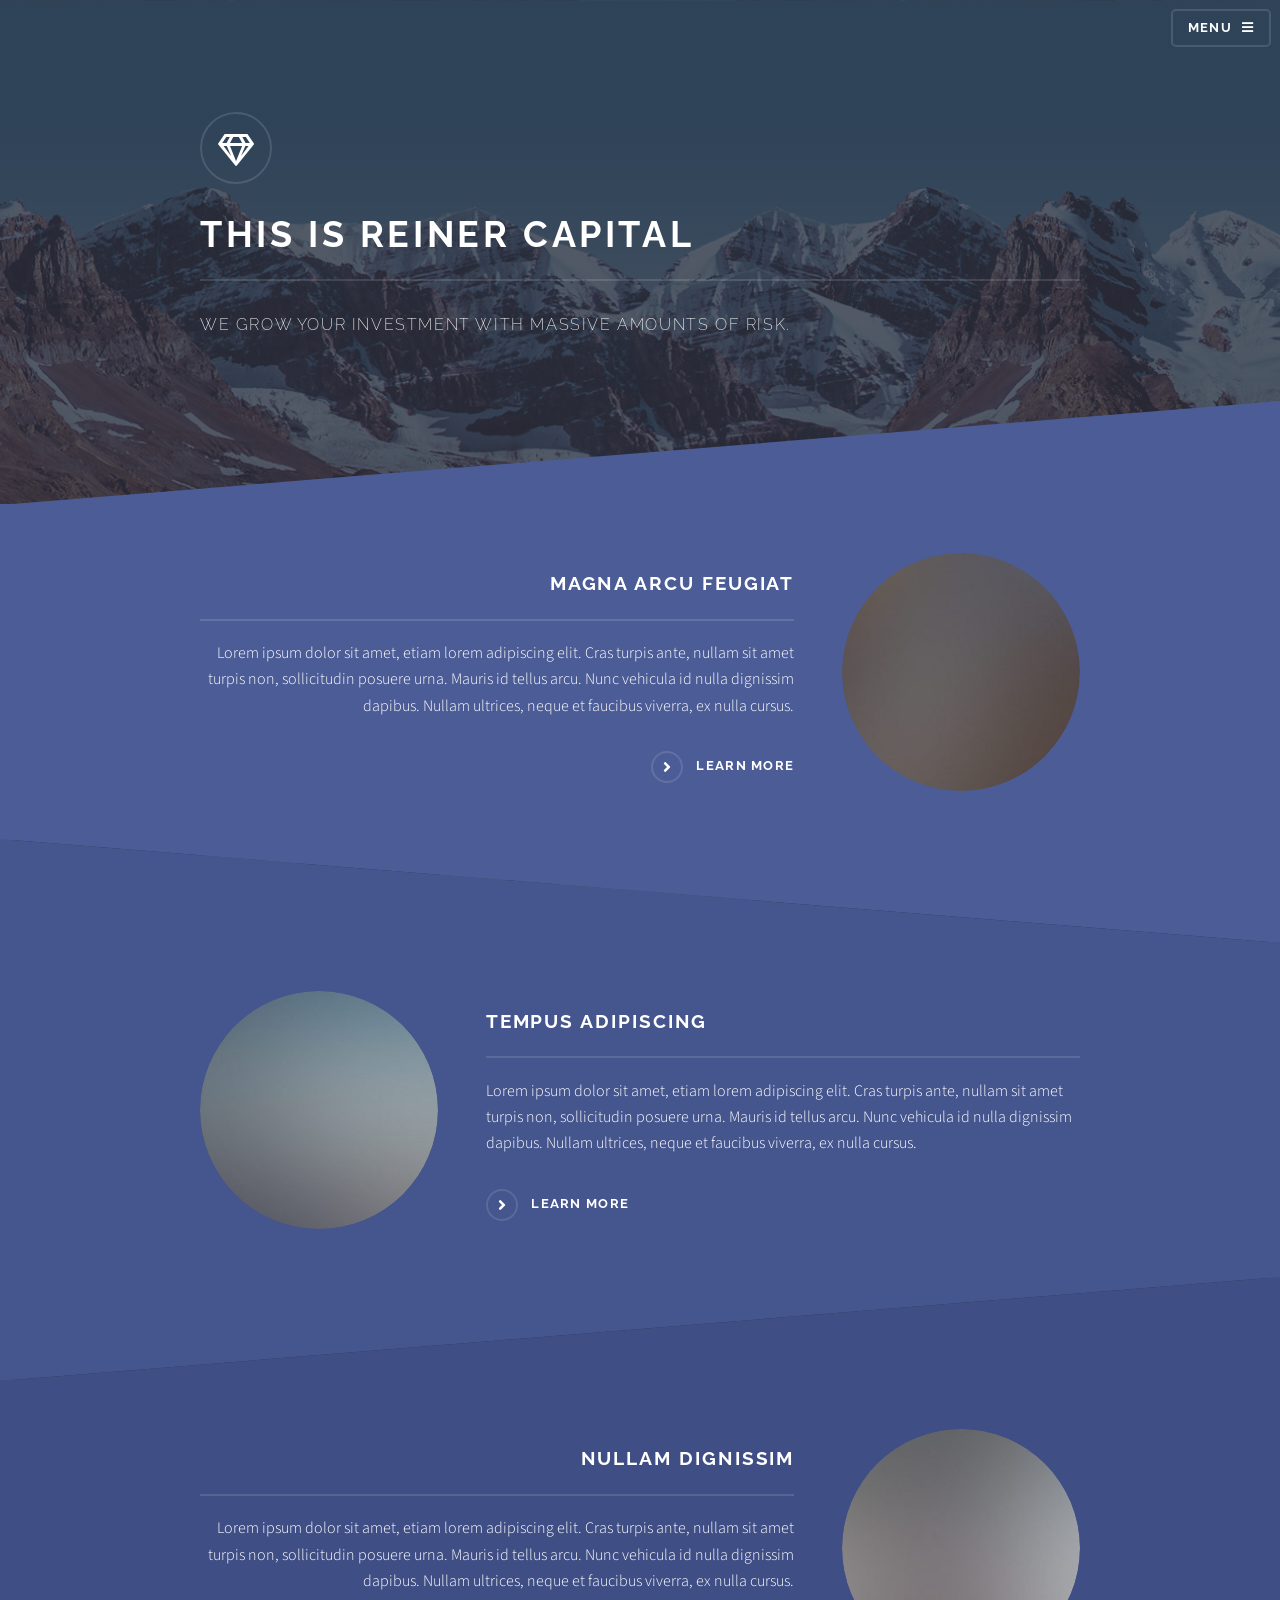
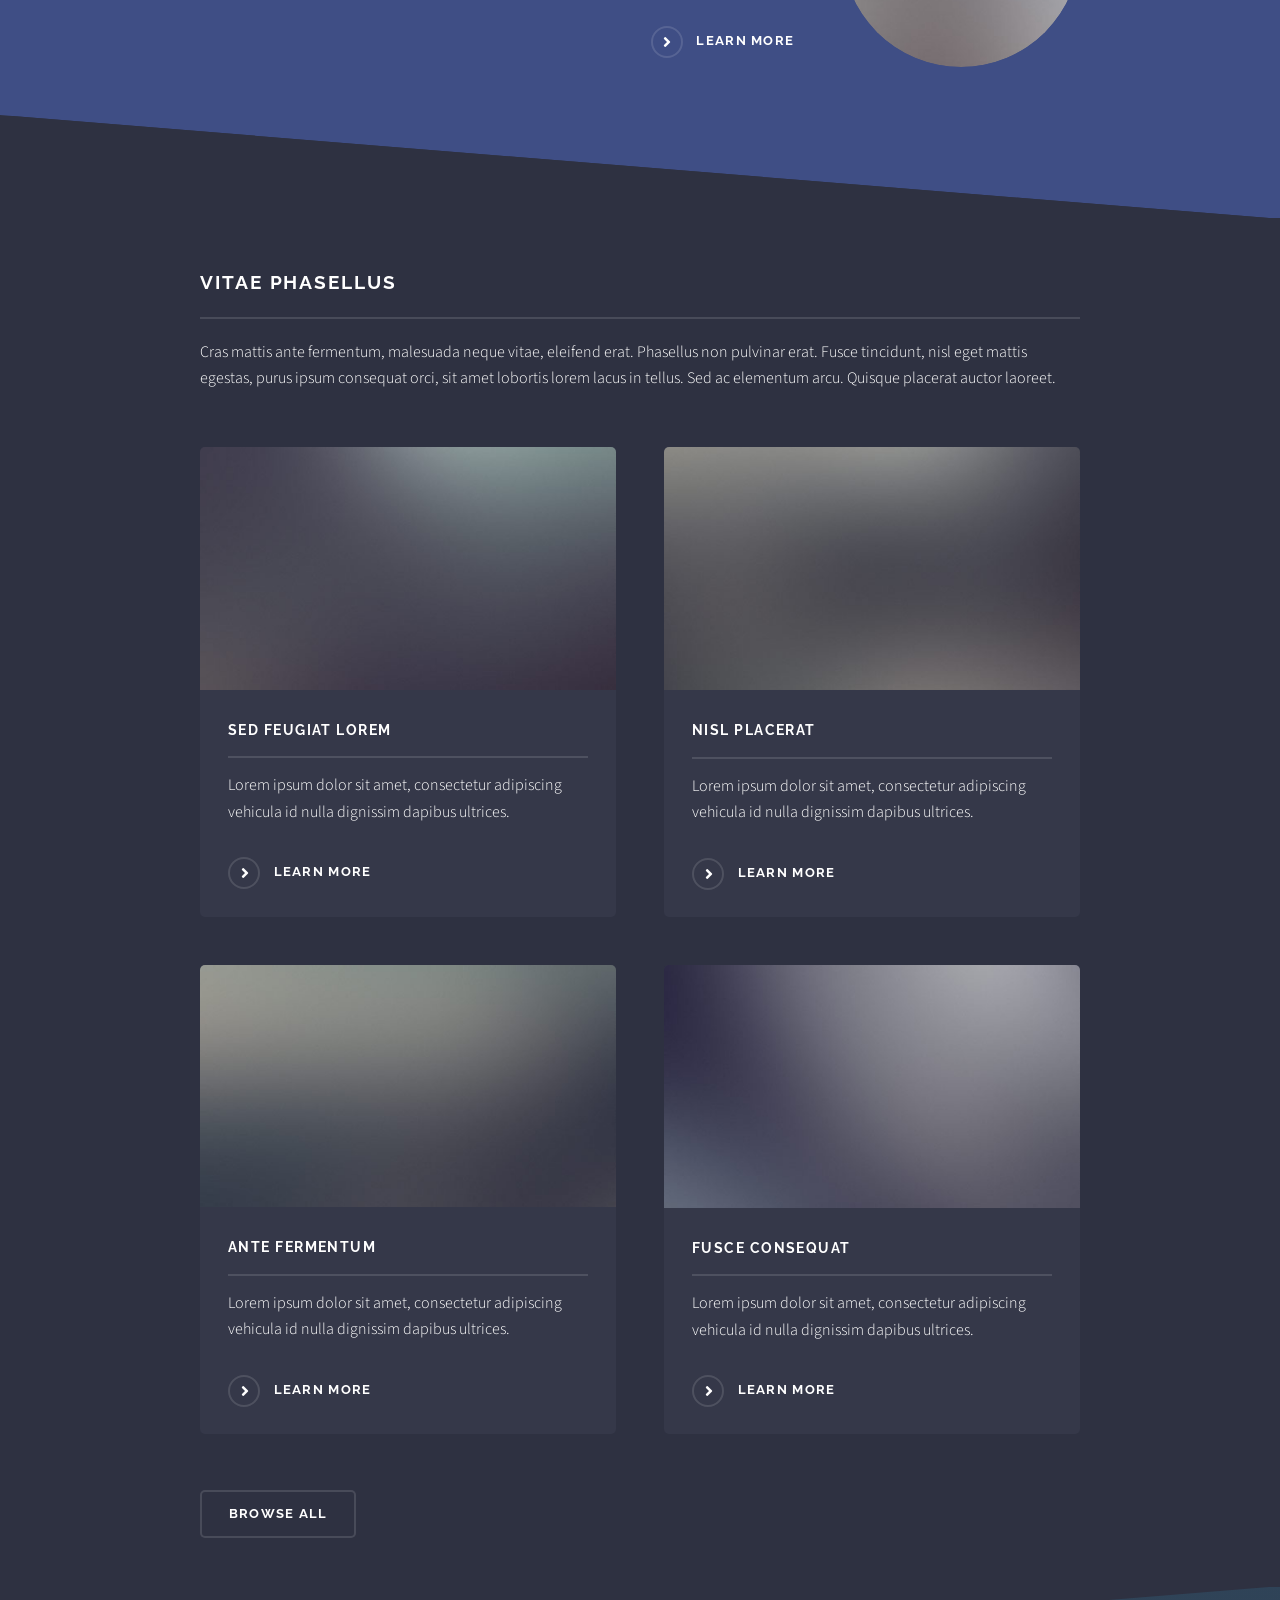
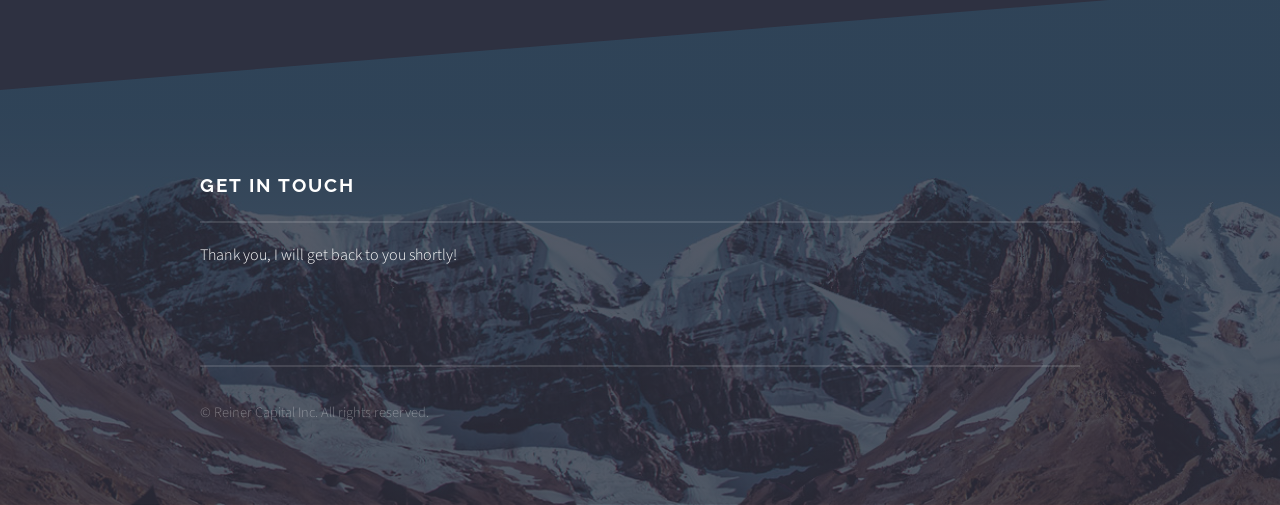
<file: templates/thankyou.html>
<!DOCTYPE HTML>
<!--
	Solid State by HTML5 UP
	html5up.net | @ajlkn
	Free for personal and commercial use under the CCA 3.0 license (html5up.net/license)
-->
<html>
	<head>
		<title>REINER CAPITAL</title>
		<meta charset="utf-8" />
		<meta name="viewport" content="width=device-width, initial-scale=1, user-scalable=no" />
		<link rel="stylesheet" href="../static/assets_solid/css/main.css" />
		<noscript><link rel="stylesheet" href="../static/assets_solid/css/noscript.css" /></noscript>
        <link href="./static/favicon.ico" rel="icon">
	</head>
	<body class="is-preload">

		<!-- Page Wrapper -->
			<div id="page-wrapper">

				<!-- Header -->
					<header id="header" class="alt">
						<h1><a href="index.html">Reiner Capital</a></h1>
						<nav>
							<a href="#menu">Menu</a>
						</nav>
					</header>

				<!-- Menu -->
					<nav id="menu">
						<div class="inner">
							<h2>Menu</h2>
							<ul class="links">
								<li><a href="index_aerial.html">Home</a></li>
								<li><a href="index.html">Reiner Capital</a></li>
                                <li><a href="#bottom">Contact</a></li>
							</ul>
							<a href="#" class="close">Close</a>
						</div>
					</nav>

				<!-- Banner -->
					<section id="banner">
						<div class="inner">
							<div class="logo"><span class="icon fa-regular fa-gem"></span></div>
							<h2>This is Reiner Capital</h2>
							<p>We grow your investment with massive amounts of risk.</a></p>
						</div>
					</section>

				<!-- Wrapper -->
					<section id="wrapper">

						<!-- One -->
							<section id="one" class="wrapper spotlight style1">
								<div class="inner">
									<a href="#" class="image"><img src="../static/assets_solid/images/pic01.jpg" alt="" /></a>
									<div class="content">
										<h2 class="major">Magna arcu feugiat</h2>
										<p>Lorem ipsum dolor sit amet, etiam lorem adipiscing elit. Cras turpis ante, nullam sit amet turpis non, sollicitudin posuere urna. Mauris id tellus arcu. Nunc vehicula id nulla dignissim dapibus. Nullam ultrices, neque et faucibus viverra, ex nulla cursus.</p>
										<a href="#" class="special">Learn more</a>
									</div>
								</div>
							</section>

						<!-- Two -->
							<section id="two" class="wrapper alt spotlight style2">
								<div class="inner">
									<a href="#" class="image"><img src="../static/assets_solid/images/pic02.jpg" alt="" /></a>
									<div class="content">
										<h2 class="major">Tempus adipiscing</h2>
										<p>Lorem ipsum dolor sit amet, etiam lorem adipiscing elit. Cras turpis ante, nullam sit amet turpis non, sollicitudin posuere urna. Mauris id tellus arcu. Nunc vehicula id nulla dignissim dapibus. Nullam ultrices, neque et faucibus viverra, ex nulla cursus.</p>
										<a href="#" class="special">Learn more</a>
									</div>
								</div>
							</section>

						<!-- Three -->
							<section id="three" class="wrapper spotlight style3">
								<div class="inner">
									<a href="#" class="image"><img src="../static/assets_solid/images/pic03.jpg" alt="" /></a>
									<div class="content">
										<h2 class="major">Nullam dignissim</h2>
										<p>Lorem ipsum dolor sit amet, etiam lorem adipiscing elit. Cras turpis ante, nullam sit amet turpis non, sollicitudin posuere urna. Mauris id tellus arcu. Nunc vehicula id nulla dignissim dapibus. Nullam ultrices, neque et faucibus viverra, ex nulla cursus.</p>
										<a href="#" class="special">Learn more</a>
									</div>
								</div>
							</section>

						<!-- Four -->
							<section id="four" class="wrapper alt style1">
								<div class="inner">
									<h2 class="major">Vitae phasellus</h2>
									<p>Cras mattis ante fermentum, malesuada neque vitae, eleifend erat. Phasellus non pulvinar erat. Fusce tincidunt, nisl eget mattis egestas, purus ipsum consequat orci, sit amet lobortis lorem lacus in tellus. Sed ac elementum arcu. Quisque placerat auctor laoreet.</p>
									<section class="features">
										<article>
											<a href="#" class="image"><img src="../static/assets_solid/images/pic04.jpg" alt="" /></a>
											<h3 class="major">Sed feugiat lorem</h3>
											<p>Lorem ipsum dolor sit amet, consectetur adipiscing vehicula id nulla dignissim dapibus ultrices.</p>
											<a href="#" class="special">Learn more</a>
										</article>
										<article>
											<a href="#" class="image"><img src="../static/assets_solid/images/pic05.jpg" alt="" /></a>
											<h3 class="major">Nisl placerat</h3>
											<p>Lorem ipsum dolor sit amet, consectetur adipiscing vehicula id nulla dignissim dapibus ultrices.</p>
											<a href="#" class="special">Learn more</a>
										</article>
										<article>
											<a href="#" class="image"><img src="../static/assets_solid/images/pic06.jpg" alt="" /></a>
											<h3 class="major">Ante fermentum</h3>
											<p>Lorem ipsum dolor sit amet, consectetur adipiscing vehicula id nulla dignissim dapibus ultrices.</p>
											<a href="#" class="special">Learn more</a>
										</article>
										<article>
											<a href="#" class="image"><img src="../static/assets_solid/images/pic07.jpg" alt="" /></a>
											<h3 class="major">Fusce consequat</h3>
											<p>Lorem ipsum dolor sit amet, consectetur adipiscing vehicula id nulla dignissim dapibus ultrices.</p>
											<a href="#" class="special">Learn more</a>
										</article>
									</section>
									<ul class="actions">
										<li><a href="#" class="button">Browse All</a></li>
									</ul>
								</div>
							</section>

					</section>

				<!-- Footer -->
					<section id="footer">
						<div class="inner">
							<h2 class="major">Get in touch</h2>
							<p>Thank you, I will get back to you shortly!</p>
							<ul class="copyright">
								<li>&copy; Reiner Capital Inc. All rights reserved.</li>
							</ul>
						</div>
					</section>

			</div>

		<!-- Scripts -->
			<script src="../static/assets_solid/js/jquery.min.js"></script>
			<script src="../static/assets_solid/js/jquery.scrollex.min.js"></script>
			<script src="../static/assets_solid/js/browser.min.js"></script>
			<script src="../static/assets_solid/js/breakpoints.min.js"></script>
			<script src="../static/assets_solid/js/util.js"></script>
			<script src="../static/assets_solid/js/main.js"></script>

	</body>
</html>
</file>
<file: static/assets_solid/css/noscript.css>
/*
	Solid State by HTML5 UP
	html5up.net | @ajlkn
	Free for personal and commercial use under the CCA 3.0 license (html5up.net/license)
*/

/* Banner */

	body.is-preload #banner .logo {
		-moz-transform: none;
		-webkit-transform: none;
		-ms-transform: none;
		transform: none;
		opacity: 1;
	}

	body.is-preload #banner h2 {
		opacity: 1;
		-moz-transform: none;
		-webkit-transform: none;
		-ms-transform: none;
		transform: none;
		-moz-filter: none;
		-webkit-filter: none;
		-ms-filter: none;
		filter: none;
	}

	body.is-preload #banner p {
		opacity: 01;
		-moz-transform: none;
		-webkit-transform: none;
		-ms-transform: none;
		transform: none;
		-moz-filter: none;
		-webkit-filter: none;
		-ms-filter: none;
		filter: none;
	}
</file>
<file: static/assets_solid/css/main.css>
@import url(fontawesome-all.min.css);
@import url("https://fonts.googleapis.com/css?family=Raleway:200,700|Source+Sans+Pro:300,600,300italic,600italic");

/*
	Solid State by HTML5 UP
	html5up.net | @ajlkn
	Free for personal and commercial use under the CCA 3.0 license (html5up.net/license)
*/

html, body, div, span, applet, object,
iframe, h1, h2, h3, h4, h5, h6, p, blockquote,
pre, a, abbr, acronym, address, big, cite,
code, del, dfn, em, img, ins, kbd, q, s, samp,
small, strike, strong, sub, sup, tt, var, b,
u, i, center, dl, dt, dd, ol, ul, li, fieldset,
form, label, legend, table, caption, tbody,
tfoot, thead, tr, th, td, article, aside,
canvas, details, embed, figure, figcaption,
footer, header, hgroup, menu, nav, output, ruby,
section, summary, time, mark, audio, video {
	margin: 0;
	padding: 0;
	border: 0;
	font-size: 100%;
	font: inherit;
	vertical-align: baseline;}

article, aside, details, figcaption, figure,
footer, header, hgroup, menu, nav, section {
	display: block;}

body {
	line-height: 1;
}

ol, ul {
	list-style: none;
}

blockquote, q {
	quotes: none;
}

	blockquote:before, blockquote:after, q:before, q:after {
		content: '';
		content: none;
	}

table {
	border-collapse: collapse;
	border-spacing: 0;
}

body {
	-webkit-text-size-adjust: none;
}

mark {
	background-color: transparent;
	color: inherit;
}

input::-moz-focus-inner {
	border: 0;
	padding: 0;
}

input, select, textarea {
	-moz-appearance: none;
	-webkit-appearance: none;
	-ms-appearance: none;
	appearance: none;
}

/* Basic */

	@-ms-viewport {
		width: device-width;
	}

	body {
		-ms-overflow-style: scrollbar;
	}

	@media screen and (max-width: 480px) {

		html, body {
			min-width: 320px;
		}

	}

	html {
		box-sizing: border-box;
	}

	*, *:before, *:after {
		box-sizing: inherit;
	}

	body {
		background-color: #2e3141;
		background-image: linear-gradient(to top, rgba(46, 49, 65, 0.8), rgba(46, 49, 65, 0.8)), url("images/bg.jpg");
		background-size: auto,
 cover;
		background-attachment: fixed,
 fixed;
		background-position: center,
 center;
	}

		body.is-preload *, body.is-preload *:before, body.is-preload *:after {
			-moz-animation: none !important;
			-webkit-animation: none !important;
			-ms-animation: none !important;
			animation: none !important;
			-moz-transition: none !important;
			-webkit-transition: none !important;
			-ms-transition: none !important;
			transition: none !important;
		}

/* Type */

	body, input, select, textarea {
		color: #ffffff;
		font-family: "Source Sans Pro", Helvetica, sans-serif;
		font-size: 16.5pt;
		font-weight: 300;
		line-height: 1.65;
	}

		@media screen and (max-width: 1680px) {

			body, input, select, textarea {
				font-size: 13pt;
			}

		}

		@media screen and (max-width: 1280px) {

			body, input, select, textarea {
				font-size: 12pt;
			}

		}

		@media screen and (max-width: 980px) {

			body, input, select, textarea {
				font-size: 12pt;
			}

		}

		@media screen and (max-width: 736px) {

			body, input, select, textarea {
				font-size: 12pt;
			}

		}

		@media screen and (max-width: 480px) {

			body, input, select, textarea {
				font-size: 12pt;
			}

		}

	a {
		-moz-transition: color 0.2s ease-in-out, border-bottom-color 0.2s ease-in-out;
		-webkit-transition: color 0.2s ease-in-out, border-bottom-color 0.2s ease-in-out;
		-ms-transition: color 0.2s ease-in-out, border-bottom-color 0.2s ease-in-out;
		transition: color 0.2s ease-in-out, border-bottom-color 0.2s ease-in-out;
		border-bottom: dotted 1px rgba(255, 255, 255, 0.35);
		color: #ffffff;
		text-decoration: none;
	}

		a:hover {
			border-bottom-color: transparent;
			color: #ffffff !important;
		}

		a.special:not(.button) {
			text-decoration: none;
			border-bottom: 0;
			display: block;
			font-family: Raleway, Helvetica, sans-serif;
			font-size: 0.8em;
			font-weight: 700;
			letter-spacing: 0.1em;
			margin: 0 0 2em 0;
			text-transform: uppercase;
		}

			a.special:not(.button):before {
				-moz-osx-font-smoothing: grayscale;
				-webkit-font-smoothing: antialiased;
				display: inline-block;
				font-style: normal;
				font-variant: normal;
				text-rendering: auto;
				line-height: 1;
				text-transform: none !important;
				font-family: 'Font Awesome 5 Free';
				font-weight: 900;
			}

			a.special:not(.button):before {
				-moz-transition: background-color 0.2s ease-in-out;
				-webkit-transition: background-color 0.2s ease-in-out;
				-ms-transition: background-color 0.2s ease-in-out;
				transition: background-color 0.2s ease-in-out;
				border-radius: 100%;
				border: solid 2px rgba(255, 255, 255, 0.125);
				content: '\f105';
				display: inline-block;
				font-size: 1.25em;
				height: 2em;
				line-height: 1.75em;
				margin-right: 0.85em;
				text-align: center;
				text-indent: 0.15em;
				vertical-align: middle;
				width: 2em;
			}

			a.special:not(.button):hover:before {
				background-color: rgba(255, 255, 255, 0.025);
			}

			a.special:not(.button):active:before {
				background-color: rgba(255, 255, 255, 0.075);
			}

	strong, b {
		color: #ffffff;
		font-weight: 600;
	}

	em, i {
		font-style: italic;
	}

	p {
		margin: 0 0 2em 0;
	}

	h1, h2, h3, h4, h5, h6 {
		color: #ffffff;
		font-family: Raleway, Helvetica, sans-serif;
		font-weight: 700;
		letter-spacing: 0.1em;
		margin: 0 0 1em 0;
		text-transform: uppercase;
	}

		h1 a, h2 a, h3 a, h4 a, h5 a, h6 a {
			color: inherit;
			text-decoration: none;
			border-bottom: 0;
		}

		h1 span, h2 span, h3 span, h4 span, h5 span, h6 span {
			font-weight: 200;
		}

		h1.major, h2.major, h3.major, h4.major, h5.major, h6.major {
			padding-bottom: 1em;
			border-bottom: solid 2px rgba(255, 255, 255, 0.125);
		}

	h2 {
		font-size: 1.2em;
	}

	h3 {
		font-size: 0.9em;
	}

	h4 {
		font-size: 0.7em;
	}

	h5 {
		font-size: 0.7em;
	}

	h6 {
		font-size: 0.7em;
	}

	@media screen and (max-width: 736px) {

		h2 {
			font-size: 1em;
		}

		h3 {
			font-size: 0.8em;
		}

	}

	sub {
		font-size: 0.8em;
		position: relative;
		top: 0.5em;
	}

	sup {
		font-size: 0.8em;
		position: relative;
		top: -0.5em;
	}

	blockquote {
		border-left: solid 4px rgba(255, 255, 255, 0.125);
		font-style: italic;
		margin: 0 0 2em 0;
		padding: 0.5em 0 0.5em 2em;
	}

	code {
		background: rgba(255, 255, 255, 0.025);
		border-radius: 5px;
		border: solid 2px rgba(255, 255, 255, 0.125);
		font-family: "Courier New", monospace;
		font-size: 0.9em;
		margin: 0 0.25em;
		padding: 0.25em 0.65em;
	}

	pre {
		-webkit-overflow-scrolling: touch;
		font-family: "Courier New", monospace;
		font-size: 0.9em;
		margin: 0 0 2em 0;
	}

		pre code {
			display: block;
			line-height: 1.75em;
			padding: 1em 1.5em;
			overflow-x: auto;
		}

	hr {
		border: 0;
		border-bottom: solid 2px rgba(255, 255, 255, 0.125);
		margin: 2.5em 0;
	}

		hr.major {
			margin: 4em 0;
		}

	.align-left {
		text-align: left;
	}

	.align-center {
		text-align: center;
	}

	.align-right {
		text-align: right;
	}

/* Row */

	.row {
		display: flex;
		flex-wrap: wrap;
		box-sizing: border-box;
		align-items: stretch;
	}

		.row > * {
			box-sizing: border-box;
		}

		.row.gtr-uniform > * > :last-child {
			margin-bottom: 0;
		}

		.row.aln-left {
			justify-content: flex-start;
		}

		.row.aln-center {
			justify-content: center;
		}

		.row.aln-right {
			justify-content: flex-end;
		}

		.row.aln-top {
			align-items: flex-start;
		}

		.row.aln-middle {
			align-items: center;
		}

		.row.aln-bottom {
			align-items: flex-end;
		}

		.row > .imp {
			order: -1;
		}

		.row > .col-1 {
			width: 8.33333%;
		}

		.row > .off-1 {
			margin-left: 8.33333%;
		}

		.row > .col-2 {
			width: 16.66667%;
		}

		.row > .off-2 {
			margin-left: 16.66667%;
		}

		.row > .col-3 {
			width: 25%;
		}

		.row > .off-3 {
			margin-left: 25%;
		}

		.row > .col-4 {
			width: 33.33333%;
		}

		.row > .off-4 {
			margin-left: 33.33333%;
		}

		.row > .col-5 {
			width: 41.66667%;
		}

		.row > .off-5 {
			margin-left: 41.66667%;
		}

		.row > .col-6 {
			width: 50%;
		}

		.row > .off-6 {
			margin-left: 50%;
		}

		.row > .col-7 {
			width: 58.33333%;
		}

		.row > .off-7 {
			margin-left: 58.33333%;
		}

		.row > .col-8 {
			width: 66.66667%;
		}

		.row > .off-8 {
			margin-left: 66.66667%;
		}

		.row > .col-9 {
			width: 75%;
		}

		.row > .off-9 {
			margin-left: 75%;
		}

		.row > .col-10 {
			width: 83.33333%;
		}

		.row > .off-10 {
			margin-left: 83.33333%;
		}

		.row > .col-11 {
			width: 91.66667%;
		}

		.row > .off-11 {
			margin-left: 91.66667%;
		}

		.row > .col-12 {
			width: 100%;
		}

		.row > .off-12 {
			margin-left: 100%;
		}

		.row.gtr-0 {
			margin-top: 0;
			margin-left: 0em;
		}

			.row.gtr-0 > * {
				padding: 0 0 0 0em;
			}

			.row.gtr-0.gtr-uniform {
				margin-top: 0em;
			}

				.row.gtr-0.gtr-uniform > * {
					padding-top: 0em;
				}

		.row.gtr-25 {
			margin-top: 0;
			margin-left: -0.4375em;
		}

			.row.gtr-25 > * {
				padding: 0 0 0 0.4375em;
			}

			.row.gtr-25.gtr-uniform {
				margin-top: -0.4375em;
			}

				.row.gtr-25.gtr-uniform > * {
					padding-top: 0.4375em;
				}

		.row.gtr-50 {
			margin-top: 0;
			margin-left: -0.875em;
		}

			.row.gtr-50 > * {
				padding: 0 0 0 0.875em;
			}

			.row.gtr-50.gtr-uniform {
				margin-top: -0.875em;
			}

				.row.gtr-50.gtr-uniform > * {
					padding-top: 0.875em;
				}

		.row {
			margin-top: 0;
			margin-left: -1.75em;
		}

			.row > * {
				padding: 0 0 0 1.75em;
			}

			.row.gtr-uniform {
				margin-top: -1.75em;
			}

				.row.gtr-uniform > * {
					padding-top: 1.75em;
				}

		.row.gtr-150 {
			margin-top: 0;
			margin-left: -2.625em;
		}

			.row.gtr-150 > * {
				padding: 0 0 0 2.625em;
			}

			.row.gtr-150.gtr-uniform {
				margin-top: -2.625em;
			}

				.row.gtr-150.gtr-uniform > * {
					padding-top: 2.625em;
				}

		.row.gtr-200 {
			margin-top: 0;
			margin-left: -3.5em;
		}

			.row.gtr-200 > * {
				padding: 0 0 0 3.5em;
			}

			.row.gtr-200.gtr-uniform {
				margin-top: -3.5em;
			}

				.row.gtr-200.gtr-uniform > * {
					padding-top: 3.5em;
				}

		@media screen and (max-width: 1680px) {

			.row {
				display: flex;
				flex-wrap: wrap;
				box-sizing: border-box;
				align-items: stretch;
			}

				.row > * {
					box-sizing: border-box;
				}

				.row.gtr-uniform > * > :last-child {
					margin-bottom: 0;
				}

				.row.aln-left {
					justify-content: flex-start;
				}

				.row.aln-center {
					justify-content: center;
				}

				.row.aln-right {
					justify-content: flex-end;
				}

				.row.aln-top {
					align-items: flex-start;
				}

				.row.aln-middle {
					align-items: center;
				}

				.row.aln-bottom {
					align-items: flex-end;
				}

				.row > .imp-xlarge {
					order: -1;
				}

				.row > .col-1-xlarge {
					width: 8.33333%;
				}

				.row > .off-1-xlarge {
					margin-left: 8.33333%;
				}

				.row > .col-2-xlarge {
					width: 16.66667%;
				}

				.row > .off-2-xlarge {
					margin-left: 16.66667%;
				}

				.row > .col-3-xlarge {
					width: 25%;
				}

				.row > .off-3-xlarge {
					margin-left: 25%;
				}

				.row > .col-4-xlarge {
					width: 33.33333%;
				}

				.row > .off-4-xlarge {
					margin-left: 33.33333%;
				}

				.row > .col-5-xlarge {
					width: 41.66667%;
				}

				.row > .off-5-xlarge {
					margin-left: 41.66667%;
				}

				.row > .col-6-xlarge {
					width: 50%;
				}

				.row > .off-6-xlarge {
					margin-left: 50%;
				}

				.row > .col-7-xlarge {
					width: 58.33333%;
				}

				.row > .off-7-xlarge {
					margin-left: 58.33333%;
				}

				.row > .col-8-xlarge {
					width: 66.66667%;
				}

				.row > .off-8-xlarge {
					margin-left: 66.66667%;
				}

				.row > .col-9-xlarge {
					width: 75%;
				}

				.row > .off-9-xlarge {
					margin-left: 75%;
				}

				.row > .col-10-xlarge {
					width: 83.33333%;
				}

				.row > .off-10-xlarge {
					margin-left: 83.33333%;
				}

				.row > .col-11-xlarge {
					width: 91.66667%;
				}

				.row > .off-11-xlarge {
					margin-left: 91.66667%;
				}

				.row > .col-12-xlarge {
					width: 100%;
				}

				.row > .off-12-xlarge {
					margin-left: 100%;
				}

				.row.gtr-0 {
					margin-top: 0;
					margin-left: 0em;
				}

					.row.gtr-0 > * {
						padding: 0 0 0 0em;
					}

					.row.gtr-0.gtr-uniform {
						margin-top: 0em;
					}

						.row.gtr-0.gtr-uniform > * {
							padding-top: 0em;
						}

				.row.gtr-25 {
					margin-top: 0;
					margin-left: -0.4375em;
				}

					.row.gtr-25 > * {
						padding: 0 0 0 0.4375em;
					}

					.row.gtr-25.gtr-uniform {
						margin-top: -0.4375em;
					}

						.row.gtr-25.gtr-uniform > * {
							padding-top: 0.4375em;
						}

				.row.gtr-50 {
					margin-top: 0;
					margin-left: -0.875em;
				}

					.row.gtr-50 > * {
						padding: 0 0 0 0.875em;
					}

					.row.gtr-50.gtr-uniform {
						margin-top: -0.875em;
					}

						.row.gtr-50.gtr-uniform > * {
							padding-top: 0.875em;
						}

				.row {
					margin-top: 0;
					margin-left: -1.75em;
				}

					.row > * {
						padding: 0 0 0 1.75em;
					}

					.row.gtr-uniform {
						margin-top: -1.75em;
					}

						.row.gtr-uniform > * {
							padding-top: 1.75em;
						}

				.row.gtr-150 {
					margin-top: 0;
					margin-left: -2.625em;
				}

					.row.gtr-150 > * {
						padding: 0 0 0 2.625em;
					}

					.row.gtr-150.gtr-uniform {
						margin-top: -2.625em;
					}

						.row.gtr-150.gtr-uniform > * {
							padding-top: 2.625em;
						}

				.row.gtr-200 {
					margin-top: 0;
					margin-left: -3.5em;
				}

					.row.gtr-200 > * {
						padding: 0 0 0 3.5em;
					}

					.row.gtr-200.gtr-uniform {
						margin-top: -3.5em;
					}

						.row.gtr-200.gtr-uniform > * {
							padding-top: 3.5em;
						}

		}

		@media screen and (max-width: 1280px) {

			.row {
				display: flex;
				flex-wrap: wrap;
				box-sizing: border-box;
				align-items: stretch;
			}

				.row > * {
					box-sizing: border-box;
				}

				.row.gtr-uniform > * > :last-child {
					margin-bottom: 0;
				}

				.row.aln-left {
					justify-content: flex-start;
				}

				.row.aln-center {
					justify-content: center;
				}

				.row.aln-right {
					justify-content: flex-end;
				}

				.row.aln-top {
					align-items: flex-start;
				}

				.row.aln-middle {
					align-items: center;
				}

				.row.aln-bottom {
					align-items: flex-end;
				}

				.row > .imp-large {
					order: -1;
				}

				.row > .col-1-large {
					width: 8.33333%;
				}

				.row > .off-1-large {
					margin-left: 8.33333%;
				}

				.row > .col-2-large {
					width: 16.66667%;
				}

				.row > .off-2-large {
					margin-left: 16.66667%;
				}

				.row > .col-3-large {
					width: 25%;
				}

				.row > .off-3-large {
					margin-left: 25%;
				}

				.row > .col-4-large {
					width: 33.33333%;
				}

				.row > .off-4-large {
					margin-left: 33.33333%;
				}

				.row > .col-5-large {
					width: 41.66667%;
				}

				.row > .off-5-large {
					margin-left: 41.66667%;
				}

				.row > .col-6-large {
					width: 50%;
				}

				.row > .off-6-large {
					margin-left: 50%;
				}

				.row > .col-7-large {
					width: 58.33333%;
				}

				.row > .off-7-large {
					margin-left: 58.33333%;
				}

				.row > .col-8-large {
					width: 66.66667%;
				}

				.row > .off-8-large {
					margin-left: 66.66667%;
				}

				.row > .col-9-large {
					width: 75%;
				}

				.row > .off-9-large {
					margin-left: 75%;
				}

				.row > .col-10-large {
					width: 83.33333%;
				}

				.row > .off-10-large {
					margin-left: 83.33333%;
				}

				.row > .col-11-large {
					width: 91.66667%;
				}

				.row > .off-11-large {
					margin-left: 91.66667%;
				}

				.row > .col-12-large {
					width: 100%;
				}

				.row > .off-12-large {
					margin-left: 100%;
				}

				.row.gtr-0 {
					margin-top: 0;
					margin-left: 0em;
				}

					.row.gtr-0 > * {
						padding: 0 0 0 0em;
					}

					.row.gtr-0.gtr-uniform {
						margin-top: 0em;
					}

						.row.gtr-0.gtr-uniform > * {
							padding-top: 0em;
						}

				.row.gtr-25 {
					margin-top: 0;
					margin-left: -0.4375em;
				}

					.row.gtr-25 > * {
						padding: 0 0 0 0.4375em;
					}

					.row.gtr-25.gtr-uniform {
						margin-top: -0.4375em;
					}

						.row.gtr-25.gtr-uniform > * {
							padding-top: 0.4375em;
						}

				.row.gtr-50 {
					margin-top: 0;
					margin-left: -0.875em;
				}

					.row.gtr-50 > * {
						padding: 0 0 0 0.875em;
					}

					.row.gtr-50.gtr-uniform {
						margin-top: -0.875em;
					}

						.row.gtr-50.gtr-uniform > * {
							padding-top: 0.875em;
						}

				.row {
					margin-top: 0;
					margin-left: -1.75em;
				}

					.row > * {
						padding: 0 0 0 1.75em;
					}

					.row.gtr-uniform {
						margin-top: -1.75em;
					}

						.row.gtr-uniform > * {
							padding-top: 1.75em;
						}

				.row.gtr-150 {
					margin-top: 0;
					margin-left: -2.625em;
				}

					.row.gtr-150 > * {
						padding: 0 0 0 2.625em;
					}

					.row.gtr-150.gtr-uniform {
						margin-top: -2.625em;
					}

						.row.gtr-150.gtr-uniform > * {
							padding-top: 2.625em;
						}

				.row.gtr-200 {
					margin-top: 0;
					margin-left: -3.5em;
				}

					.row.gtr-200 > * {
						padding: 0 0 0 3.5em;
					}

					.row.gtr-200.gtr-uniform {
						margin-top: -3.5em;
					}

						.row.gtr-200.gtr-uniform > * {
							padding-top: 3.5em;
						}

		}

		@media screen and (max-width: 980px) {

			.row {
				display: flex;
				flex-wrap: wrap;
				box-sizing: border-box;
				align-items: stretch;
			}

				.row > * {
					box-sizing: border-box;
				}

				.row.gtr-uniform > * > :last-child {
					margin-bottom: 0;
				}

				.row.aln-left {
					justify-content: flex-start;
				}

				.row.aln-center {
					justify-content: center;
				}

				.row.aln-right {
					justify-content: flex-end;
				}

				.row.aln-top {
					align-items: flex-start;
				}

				.row.aln-middle {
					align-items: center;
				}

				.row.aln-bottom {
					align-items: flex-end;
				}

				.row > .imp-medium {
					order: -1;
				}

				.row > .col-1-medium {
					width: 8.33333%;
				}

				.row > .off-1-medium {
					margin-left: 8.33333%;
				}

				.row > .col-2-medium {
					width: 16.66667%;
				}

				.row > .off-2-medium {
					margin-left: 16.66667%;
				}

				.row > .col-3-medium {
					width: 25%;
				}

				.row > .off-3-medium {
					margin-left: 25%;
				}

				.row > .col-4-medium {
					width: 33.33333%;
				}

				.row > .off-4-medium {
					margin-left: 33.33333%;
				}

				.row > .col-5-medium {
					width: 41.66667%;
				}

				.row > .off-5-medium {
					margin-left: 41.66667%;
				}

				.row > .col-6-medium {
					width: 50%;
				}

				.row > .off-6-medium {
					margin-left: 50%;
				}

				.row > .col-7-medium {
					width: 58.33333%;
				}

				.row > .off-7-medium {
					margin-left: 58.33333%;
				}

				.row > .col-8-medium {
					width: 66.66667%;
				}

				.row > .off-8-medium {
					margin-left: 66.66667%;
				}

				.row > .col-9-medium {
					width: 75%;
				}

				.row > .off-9-medium {
					margin-left: 75%;
				}

				.row > .col-10-medium {
					width: 83.33333%;
				}

				.row > .off-10-medium {
					margin-left: 83.33333%;
				}

				.row > .col-11-medium {
					width: 91.66667%;
				}

				.row > .off-11-medium {
					margin-left: 91.66667%;
				}

				.row > .col-12-medium {
					width: 100%;
				}

				.row > .off-12-medium {
					margin-left: 100%;
				}

				.row.gtr-0 {
					margin-top: 0;
					margin-left: 0em;
				}

					.row.gtr-0 > * {
						padding: 0 0 0 0em;
					}

					.row.gtr-0.gtr-uniform {
						margin-top: 0em;
					}

						.row.gtr-0.gtr-uniform > * {
							padding-top: 0em;
						}

				.row.gtr-25 {
					margin-top: 0;
					margin-left: -0.4375em;
				}

					.row.gtr-25 > * {
						padding: 0 0 0 0.4375em;
					}

					.row.gtr-25.gtr-uniform {
						margin-top: -0.4375em;
					}

						.row.gtr-25.gtr-uniform > * {
							padding-top: 0.4375em;
						}

				.row.gtr-50 {
					margin-top: 0;
					margin-left: -0.875em;
				}

					.row.gtr-50 > * {
						padding: 0 0 0 0.875em;
					}

					.row.gtr-50.gtr-uniform {
						margin-top: -0.875em;
					}

						.row.gtr-50.gtr-uniform > * {
							padding-top: 0.875em;
						}

				.row {
					margin-top: 0;
					margin-left: -1.75em;
				}

					.row > * {
						padding: 0 0 0 1.75em;
					}

					.row.gtr-uniform {
						margin-top: -1.75em;
					}

						.row.gtr-uniform > * {
							padding-top: 1.75em;
						}

				.row.gtr-150 {
					margin-top: 0;
					margin-left: -2.625em;
				}

					.row.gtr-150 > * {
						padding: 0 0 0 2.625em;
					}

					.row.gtr-150.gtr-uniform {
						margin-top: -2.625em;
					}

						.row.gtr-150.gtr-uniform > * {
							padding-top: 2.625em;
						}

				.row.gtr-200 {
					margin-top: 0;
					margin-left: -3.5em;
				}

					.row.gtr-200 > * {
						padding: 0 0 0 3.5em;
					}

					.row.gtr-200.gtr-uniform {
						margin-top: -3.5em;
					}

						.row.gtr-200.gtr-uniform > * {
							padding-top: 3.5em;
						}

		}

		@media screen and (max-width: 736px) {

			.row {
				display: flex;
				flex-wrap: wrap;
				box-sizing: border-box;
				align-items: stretch;
			}

				.row > * {
					box-sizing: border-box;
				}

				.row.gtr-uniform > * > :last-child {
					margin-bottom: 0;
				}

				.row.aln-left {
					justify-content: flex-start;
				}

				.row.aln-center {
					justify-content: center;
				}

				.row.aln-right {
					justify-content: flex-end;
				}

				.row.aln-top {
					align-items: flex-start;
				}

				.row.aln-middle {
					align-items: center;
				}

				.row.aln-bottom {
					align-items: flex-end;
				}

				.row > .imp-small {
					order: -1;
				}

				.row > .col-1-small {
					width: 8.33333%;
				}

				.row > .off-1-small {
					margin-left: 8.33333%;
				}

				.row > .col-2-small {
					width: 16.66667%;
				}

				.row > .off-2-small {
					margin-left: 16.66667%;
				}

				.row > .col-3-small {
					width: 25%;
				}

				.row > .off-3-small {
					margin-left: 25%;
				}

				.row > .col-4-small {
					width: 33.33333%;
				}

				.row > .off-4-small {
					margin-left: 33.33333%;
				}

				.row > .col-5-small {
					width: 41.66667%;
				}

				.row > .off-5-small {
					margin-left: 41.66667%;
				}

				.row > .col-6-small {
					width: 50%;
				}

				.row > .off-6-small {
					margin-left: 50%;
				}

				.row > .col-7-small {
					width: 58.33333%;
				}

				.row > .off-7-small {
					margin-left: 58.33333%;
				}

				.row > .col-8-small {
					width: 66.66667%;
				}

				.row > .off-8-small {
					margin-left: 66.66667%;
				}

				.row > .col-9-small {
					width: 75%;
				}

				.row > .off-9-small {
					margin-left: 75%;
				}

				.row > .col-10-small {
					width: 83.33333%;
				}

				.row > .off-10-small {
					margin-left: 83.33333%;
				}

				.row > .col-11-small {
					width: 91.66667%;
				}

				.row > .off-11-small {
					margin-left: 91.66667%;
				}

				.row > .col-12-small {
					width: 100%;
				}

				.row > .off-12-small {
					margin-left: 100%;
				}

				.row.gtr-0 {
					margin-top: 0;
					margin-left: 0em;
				}

					.row.gtr-0 > * {
						padding: 0 0 0 0em;
					}

					.row.gtr-0.gtr-uniform {
						margin-top: 0em;
					}

						.row.gtr-0.gtr-uniform > * {
							padding-top: 0em;
						}

				.row.gtr-25 {
					margin-top: 0;
					margin-left: -0.3125em;
				}

					.row.gtr-25 > * {
						padding: 0 0 0 0.3125em;
					}

					.row.gtr-25.gtr-uniform {
						margin-top: -0.3125em;
					}

						.row.gtr-25.gtr-uniform > * {
							padding-top: 0.3125em;
						}

				.row.gtr-50 {
					margin-top: 0;
					margin-left: -0.625em;
				}

					.row.gtr-50 > * {
						padding: 0 0 0 0.625em;
					}

					.row.gtr-50.gtr-uniform {
						margin-top: -0.625em;
					}

						.row.gtr-50.gtr-uniform > * {
							padding-top: 0.625em;
						}

				.row {
					margin-top: 0;
					margin-left: -1.25em;
				}

					.row > * {
						padding: 0 0 0 1.25em;
					}

					.row.gtr-uniform {
						margin-top: -1.25em;
					}

						.row.gtr-uniform > * {
							padding-top: 1.25em;
						}

				.row.gtr-150 {
					margin-top: 0;
					margin-left: -1.875em;
				}

					.row.gtr-150 > * {
						padding: 0 0 0 1.875em;
					}

					.row.gtr-150.gtr-uniform {
						margin-top: -1.875em;
					}

						.row.gtr-150.gtr-uniform > * {
							padding-top: 1.875em;
						}

				.row.gtr-200 {
					margin-top: 0;
					margin-left: -2.5em;
				}

					.row.gtr-200 > * {
						padding: 0 0 0 2.5em;
					}

					.row.gtr-200.gtr-uniform {
						margin-top: -2.5em;
					}

						.row.gtr-200.gtr-uniform > * {
							padding-top: 2.5em;
						}

		}

		@media screen and (max-width: 480px) {

			.row {
				display: flex;
				flex-wrap: wrap;
				box-sizing: border-box;
				align-items: stretch;
			}

				.row > * {
					box-sizing: border-box;
				}

				.row.gtr-uniform > * > :last-child {
					margin-bottom: 0;
				}

				.row.aln-left {
					justify-content: flex-start;
				}

				.row.aln-center {
					justify-content: center;
				}

				.row.aln-right {
					justify-content: flex-end;
				}

				.row.aln-top {
					align-items: flex-start;
				}

				.row.aln-middle {
					align-items: center;
				}

				.row.aln-bottom {
					align-items: flex-end;
				}

				.row > .imp-xsmall {
					order: -1;
				}

				.row > .col-1-xsmall {
					width: 8.33333%;
				}

				.row > .off-1-xsmall {
					margin-left: 8.33333%;
				}

				.row > .col-2-xsmall {
					width: 16.66667%;
				}

				.row > .off-2-xsmall {
					margin-left: 16.66667%;
				}

				.row > .col-3-xsmall {
					width: 25%;
				}

				.row > .off-3-xsmall {
					margin-left: 25%;
				}

				.row > .col-4-xsmall {
					width: 33.33333%;
				}

				.row > .off-4-xsmall {
					margin-left: 33.33333%;
				}

				.row > .col-5-xsmall {
					width: 41.66667%;
				}

				.row > .off-5-xsmall {
					margin-left: 41.66667%;
				}

				.row > .col-6-xsmall {
					width: 50%;
				}

				.row > .off-6-xsmall {
					margin-left: 50%;
				}

				.row > .col-7-xsmall {
					width: 58.33333%;
				}

				.row > .off-7-xsmall {
					margin-left: 58.33333%;
				}

				.row > .col-8-xsmall {
					width: 66.66667%;
				}

				.row > .off-8-xsmall {
					margin-left: 66.66667%;
				}

				.row > .col-9-xsmall {
					width: 75%;
				}

				.row > .off-9-xsmall {
					margin-left: 75%;
				}

				.row > .col-10-xsmall {
					width: 83.33333%;
				}

				.row > .off-10-xsmall {
					margin-left: 83.33333%;
				}

				.row > .col-11-xsmall {
					width: 91.66667%;
				}

				.row > .off-11-xsmall {
					margin-left: 91.66667%;
				}

				.row > .col-12-xsmall {
					width: 100%;
				}

				.row > .off-12-xsmall {
					margin-left: 100%;
				}

				.row.gtr-0 {
					margin-top: 0;
					margin-left: 0em;
				}

					.row.gtr-0 > * {
						padding: 0 0 0 0em;
					}

					.row.gtr-0.gtr-uniform {
						margin-top: 0em;
					}

						.row.gtr-0.gtr-uniform > * {
							padding-top: 0em;
						}

				.row.gtr-25 {
					margin-top: 0;
					margin-left: -0.3125em;
				}

					.row.gtr-25 > * {
						padding: 0 0 0 0.3125em;
					}

					.row.gtr-25.gtr-uniform {
						margin-top: -0.3125em;
					}

						.row.gtr-25.gtr-uniform > * {
							padding-top: 0.3125em;
						}

				.row.gtr-50 {
					margin-top: 0;
					margin-left: -0.625em;
				}

					.row.gtr-50 > * {
						padding: 0 0 0 0.625em;
					}

					.row.gtr-50.gtr-uniform {
						margin-top: -0.625em;
					}

						.row.gtr-50.gtr-uniform > * {
							padding-top: 0.625em;
						}

				.row {
					margin-top: 0;
					margin-left: -1.25em;
				}

					.row > * {
						padding: 0 0 0 1.25em;
					}

					.row.gtr-uniform {
						margin-top: -1.25em;
					}

						.row.gtr-uniform > * {
							padding-top: 1.25em;
						}

				.row.gtr-150 {
					margin-top: 0;
					margin-left: -1.875em;
				}

					.row.gtr-150 > * {
						padding: 0 0 0 1.875em;
					}

					.row.gtr-150.gtr-uniform {
						margin-top: -1.875em;
					}

						.row.gtr-150.gtr-uniform > * {
							padding-top: 1.875em;
						}

				.row.gtr-200 {
					margin-top: 0;
					margin-left: -2.5em;
				}

					.row.gtr-200 > * {
						padding: 0 0 0 2.5em;
					}

					.row.gtr-200.gtr-uniform {
						margin-top: -2.5em;
					}

						.row.gtr-200.gtr-uniform > * {
							padding-top: 2.5em;
						}

		}

		@media screen and (max-width: 360px) {

			.row {
				display: flex;
				flex-wrap: wrap;
				box-sizing: border-box;
				align-items: stretch;
			}

				.row > * {
					box-sizing: border-box;
				}

				.row.gtr-uniform > * > :last-child {
					margin-bottom: 0;
				}

				.row.aln-left {
					justify-content: flex-start;
				}

				.row.aln-center {
					justify-content: center;
				}

				.row.aln-right {
					justify-content: flex-end;
				}

				.row.aln-top {
					align-items: flex-start;
				}

				.row.aln-middle {
					align-items: center;
				}

				.row.aln-bottom {
					align-items: flex-end;
				}

				.row > .imp-xxsmall {
					order: -1;
				}

				.row > .col-1-xxsmall {
					width: 8.33333%;
				}

				.row > .off-1-xxsmall {
					margin-left: 8.33333%;
				}

				.row > .col-2-xxsmall {
					width: 16.66667%;
				}

				.row > .off-2-xxsmall {
					margin-left: 16.66667%;
				}

				.row > .col-3-xxsmall {
					width: 25%;
				}

				.row > .off-3-xxsmall {
					margin-left: 25%;
				}

				.row > .col-4-xxsmall {
					width: 33.33333%;
				}

				.row > .off-4-xxsmall {
					margin-left: 33.33333%;
				}

				.row > .col-5-xxsmall {
					width: 41.66667%;
				}

				.row > .off-5-xxsmall {
					margin-left: 41.66667%;
				}

				.row > .col-6-xxsmall {
					width: 50%;
				}

				.row > .off-6-xxsmall {
					margin-left: 50%;
				}

				.row > .col-7-xxsmall {
					width: 58.33333%;
				}

				.row > .off-7-xxsmall {
					margin-left: 58.33333%;
				}

				.row > .col-8-xxsmall {
					width: 66.66667%;
				}

				.row > .off-8-xxsmall {
					margin-left: 66.66667%;
				}

				.row > .col-9-xxsmall {
					width: 75%;
				}

				.row > .off-9-xxsmall {
					margin-left: 75%;
				}

				.row > .col-10-xxsmall {
					width: 83.33333%;
				}

				.row > .off-10-xxsmall {
					margin-left: 83.33333%;
				}

				.row > .col-11-xxsmall {
					width: 91.66667%;
				}

				.row > .off-11-xxsmall {
					margin-left: 91.66667%;
				}

				.row > .col-12-xxsmall {
					width: 100%;
				}

				.row > .off-12-xxsmall {
					margin-left: 100%;
				}

				.row.gtr-0 {
					margin-top: 0;
					margin-left: 0em;
				}

					.row.gtr-0 > * {
						padding: 0 0 0 0em;
					}

					.row.gtr-0.gtr-uniform {
						margin-top: 0em;
					}

						.row.gtr-0.gtr-uniform > * {
							padding-top: 0em;
						}

				.row.gtr-25 {
					margin-top: 0;
					margin-left: -0.3125em;
				}

					.row.gtr-25 > * {
						padding: 0 0 0 0.3125em;
					}

					.row.gtr-25.gtr-uniform {
						margin-top: -0.3125em;
					}

						.row.gtr-25.gtr-uniform > * {
							padding-top: 0.3125em;
						}

				.row.gtr-50 {
					margin-top: 0;
					margin-left: -0.625em;
				}

					.row.gtr-50 > * {
						padding: 0 0 0 0.625em;
					}

					.row.gtr-50.gtr-uniform {
						margin-top: -0.625em;
					}

						.row.gtr-50.gtr-uniform > * {
							padding-top: 0.625em;
						}

				.row {
					margin-top: 0;
					margin-left: -1.25em;
				}

					.row > * {
						padding: 0 0 0 1.25em;
					}

					.row.gtr-uniform {
						margin-top: -1.25em;
					}

						.row.gtr-uniform > * {
							padding-top: 1.25em;
						}

				.row.gtr-150 {
					margin-top: 0;
					margin-left: -1.875em;
				}

					.row.gtr-150 > * {
						padding: 0 0 0 1.875em;
					}

					.row.gtr-150.gtr-uniform {
						margin-top: -1.875em;
					}

						.row.gtr-150.gtr-uniform > * {
							padding-top: 1.875em;
						}

				.row.gtr-200 {
					margin-top: 0;
					margin-left: -2.5em;
				}

					.row.gtr-200 > * {
						padding: 0 0 0 2.5em;
					}

					.row.gtr-200.gtr-uniform {
						margin-top: -2.5em;
					}

						.row.gtr-200.gtr-uniform > * {
							padding-top: 2.5em;
						}

		}

/* Section/Article */

	section.special, article.special {
		text-align: center;
	}

/* Form */

	form {
		margin: 0 0 2em 0;
	}

		form > :last-child {
			margin-bottom: 0;
		}

		form > .fields {
			display: -moz-flex;
			display: -webkit-flex;
			display: -ms-flex;
			display: flex;
			-moz-flex-wrap: wrap;
			-webkit-flex-wrap: wrap;
			-ms-flex-wrap: wrap;
			flex-wrap: wrap;
			width: calc(100% + 3em);
			margin: -1.5em 0 2em -1.5em;
		}

			form > .fields > .field {
				-moz-flex-grow: 0;
				-webkit-flex-grow: 0;
				-ms-flex-grow: 0;
				flex-grow: 0;
				-moz-flex-shrink: 0;
				-webkit-flex-shrink: 0;
				-ms-flex-shrink: 0;
				flex-shrink: 0;
				padding: 1.5em 0 0 1.5em;
				width: calc(100% - 1.5em);
			}

				form > .fields > .field.half {
					width: calc(50% - 0.75em);
				}

				form > .fields > .field.third {
					width: calc(100%/3 - 0.5em);
				}

				form > .fields > .field.quarter {
					width: calc(25% - 0.375em);
				}

		@media screen and (max-width: 480px) {

			form > .fields {
				width: calc(100% + 3em);
				margin: -1.5em 0 2em -1.5em;
			}

				form > .fields > .field {
					padding: 1.5em 0 0 1.5em;
					width: calc(100% - 1.5em);
				}

					form > .fields > .field.half {
						width: calc(100% - 1.5em);
					}

					form > .fields > .field.third {
						width: calc(100% - 1.5em);
					}

					form > .fields > .field.quarter {
						width: calc(100% - 1.5em);
					}

		}

	label {
		color: #ffffff;
		display: block;
		font-family: Raleway, Helvetica, sans-serif;
		font-size: 0.8em;
		font-weight: 700;
		letter-spacing: 0.1em;
		margin: 0 0 0.7em 0;
		text-transform: uppercase;
	}

	input[type="text"],
	input[type="password"],
	input[type="email"],
	input[type="tel"],
	select,
	textarea {
		-moz-appearance: none;
		-webkit-appearance: none;
		-ms-appearance: none;
		appearance: none;
		background: rgba(255, 255, 255, 0.025);
		border-radius: 5px;
		border: none;
		border: solid 2px rgba(255, 255, 255, 0.125);
		color: inherit;
		display: block;
		outline: 0;
		padding: 0 1em;
		text-decoration: none;
		width: 100%;
	}

		input[type="text"]:invalid,
		input[type="password"]:invalid,
		input[type="email"]:invalid,
		input[type="tel"]:invalid,
		select:invalid,
		textarea:invalid {
			box-shadow: none;
		}

		input[type="text"]:focus,
		input[type="password"]:focus,
		input[type="email"]:focus,
		input[type="tel"]:focus,
		select:focus,
		textarea:focus {
			border-color: #5b6ba6;
		}

	select {
		background-image: url("data:image/svg+xml;charset=utf8,%3Csvg xmlns='http://www.w3.org/2000/svg' width='40' height='40' preserveAspectRatio='none' viewBox='0 0 40 40'%3E%3Cpath d='M9.4,12.3l10.4,10.4l10.4-10.4c0.2-0.2,0.5-0.4,0.9-0.4c0.3,0,0.6,0.1,0.9,0.4l3.3,3.3c0.2,0.2,0.4,0.5,0.4,0.9 c0,0.4-0.1,0.6-0.4,0.9L20.7,31.9c-0.2,0.2-0.5,0.4-0.9,0.4c-0.3,0-0.6-0.1-0.9-0.4L4.3,17.3c-0.2-0.2-0.4-0.5-0.4-0.9 c0-0.4,0.1-0.6,0.4-0.9l3.3-3.3c0.2-0.2,0.5-0.4,0.9-0.4S9.1,12.1,9.4,12.3z' fill='rgba(255, 255, 255, 0.125)' /%3E%3C/svg%3E");
		background-size: 1.25rem;
		background-repeat: no-repeat;
		background-position: calc(100% - 1rem) center;
		height: 2.75em;
		padding-right: 2.75em;
		text-overflow: ellipsis;
	}

		select option {
			color: #ffffff;
			background: #2e3141;
		}

		select:focus::-ms-value {
			background-color: transparent;
		}

		select::-ms-expand {
			display: none;
		}

	input[type="text"],
	input[type="password"],
	input[type="email"],
	select {
		height: 2.75em;
	}

	textarea {
		padding: 0.75em 1em;
	}

	input[type="checkbox"],
	input[type="radio"] {
		-moz-appearance: none;
		-webkit-appearance: none;
		-ms-appearance: none;
		appearance: none;
		display: block;
		float: left;
		margin-right: -2em;
		opacity: 0;
		width: 1em;
		z-index: -1;
	}

		input[type="checkbox"] + label,
		input[type="radio"] + label {
			text-decoration: none;
			color: #ffffff;
			cursor: pointer;
			display: inline-block;
			font-size: 1em;
			font-family: "Source Sans Pro", Helvetica, sans-serif;
			text-transform: none;
			letter-spacing: 0;
			font-weight: 300;
			padding-left: 2.4em;
			padding-right: 0.75em;
			position: relative;
		}

			input[type="checkbox"] + label:before,
			input[type="radio"] + label:before {
				-moz-osx-font-smoothing: grayscale;
				-webkit-font-smoothing: antialiased;
				display: inline-block;
				font-style: normal;
				font-variant: normal;
				text-rendering: auto;
				line-height: 1;
				text-transform: none !important;
				font-family: 'Font Awesome 5 Free';
				font-weight: 900;
			}

			input[type="checkbox"] + label:before,
			input[type="radio"] + label:before {
				background: rgba(255, 255, 255, 0.025);
				border-radius: 5px;
				border: solid 2px rgba(255, 255, 255, 0.125);
				content: '';
				display: inline-block;
				font-size: 0.8em;
				height: 2.0625em;
				left: 0;
				line-height: 2.0625em;
				position: absolute;
				text-align: center;
				top: 0;
				width: 2.0625em;
			}

		input[type="checkbox"]:checked + label:before,
		input[type="radio"]:checked + label:before {
			background: #ffffff;
			border-color: #ffffff;
			content: '\f00c';
			color: #2e3141;
		}

		input[type="checkbox"]:focus + label:before,
		input[type="radio"]:focus + label:before {
			border-color: #4c5c96;
		}

	input[type="checkbox"] + label:before {
		border-radius: 5px;
	}

	input[type="radio"] + label:before {
		border-radius: 100%;
	}

	::-webkit-input-placeholder {
		color: rgba(255, 255, 255, 0.35) !important;
		opacity: 1.0;
	}

	:-moz-placeholder {
		color: rgba(255, 255, 255, 0.35) !important;
		opacity: 1.0;
	}

	::-moz-placeholder {
		color: rgba(255, 255, 255, 0.35) !important;
		opacity: 1.0;
	}

	:-ms-input-placeholder {
		color: rgba(255, 255, 255, 0.35) !important;
		opacity: 1.0;
	}

/* Box */

	.box {
		border-radius: 5px;
		border: solid 2px rgba(255, 255, 255, 0.125);
		margin-bottom: 2em;
		padding: 1.5em;
	}

		.box > :last-child,
		.box > :last-child > :last-child,
		.box > :last-child > :last-child > :last-child {
			margin-bottom: 0;
		}

		.box.alt {
			border: 0;
			border-radius: 0;
			padding: 0;
		}

/* Icon */

	.icon {
		text-decoration: none;
		border-bottom: none;
		position: relative;
	}

		.icon:before {
			-moz-osx-font-smoothing: grayscale;
			-webkit-font-smoothing: antialiased;
			display: inline-block;
			font-style: normal;
			font-variant: normal;
			text-rendering: auto;
			line-height: 1;
			text-transform: none !important;
			font-family: 'Font Awesome 5 Free';
			font-weight: 400;
		}

		.icon > .label {
			display: none;
		}

		.icon:before {
			line-height: inherit;
		}

		.icon.solid:before {
			font-weight: 900;
		}

		.icon.brands:before {
			font-family: 'Font Awesome 5 Brands';
		}

/* Image */

	.image {
		border-radius: 5px;
		border: 0;
		display: inline-block;
		position: relative;
	}

		.image img {
			border-radius: 5px;
			display: block;
		}

		.image.left, .image.right {
			max-width: 40%;
		}

			.image.left img, .image.right img {
				width: 100%;
			}

		.image.left {
			float: left;
			padding: 0 1.5em 1em 0;
			top: 0.25em;
		}

		.image.right {
			float: right;
			padding: 0 0 1em 1.5em;
			top: 0.25em;
		}

		.image.fit {
			display: block;
			margin: 0 0 2em 0;
			width: 100%;
		}

			.image.fit img {
				width: 100%;
			}

		.image.main {
			display: block;
			margin: 0 0 3em 0;
			width: 100%;
		}

			.image.main img {
				width: 100%;
			}

/* List */

	ol {
		list-style: decimal;
		margin: 0 0 2em 0;
		padding-left: 1.25em;
	}

		ol li {
			padding-left: 0.25em;
		}

	ul {
		list-style: disc;
		margin: 0 0 2em 0;
		padding-left: 1em;
	}

		ul li {
			padding-left: 0.5em;
		}

		ul.alt {
			list-style: none;
			padding-left: 0;
		}

			ul.alt li {
				border-top: solid 1px rgba(255, 255, 255, 0.125);
				padding: 0.5em 0;
			}

				ul.alt li:first-child {
					border-top: 0;
					padding-top: 0;
				}

	dl {
		margin: 0 0 2em 0;
	}

		dl dt {
			display: block;
			font-weight: 600;
			margin: 0 0 1em 0;
		}

		dl dd {
			margin-left: 2em;
		}

/* Actions */

	ul.actions {
		display: -moz-flex;
		display: -webkit-flex;
		display: -ms-flex;
		display: flex;
		cursor: default;
		list-style: none;
		margin-left: -1em;
		padding-left: 0;
	}

		ul.actions li {
			padding: 0 0 0 1em;
			vertical-align: middle;
		}

		ul.actions.special {
			-moz-justify-content: center;
			-webkit-justify-content: center;
			-ms-justify-content: center;
			justify-content: center;
			width: 100%;
			margin-left: 0;
		}

			ul.actions.special li:first-child {
				padding-left: 0;
			}

		ul.actions.stacked {
			-moz-flex-direction: column;
			-webkit-flex-direction: column;
			-ms-flex-direction: column;
			flex-direction: column;
			margin-left: 0;
		}

			ul.actions.stacked li {
				padding: 1.3em 0 0 0;
			}

				ul.actions.stacked li:first-child {
					padding-top: 0;
				}

		ul.actions.fit {
			width: calc(100% + 1em);
		}

			ul.actions.fit li {
				-moz-flex-grow: 1;
				-webkit-flex-grow: 1;
				-ms-flex-grow: 1;
				flex-grow: 1;
				-moz-flex-shrink: 1;
				-webkit-flex-shrink: 1;
				-ms-flex-shrink: 1;
				flex-shrink: 1;
				width: 100%;
			}

				ul.actions.fit li > * {
					width: 100%;
				}

			ul.actions.fit.stacked {
				width: 100%;
			}

		@media screen and (max-width: 480px) {

			ul.actions:not(.fixed) {
				-moz-flex-direction: column;
				-webkit-flex-direction: column;
				-ms-flex-direction: column;
				flex-direction: column;
				margin-left: 0;
				width: 100% !important;
			}

				ul.actions:not(.fixed) li {
					-moz-flex-grow: 1;
					-webkit-flex-grow: 1;
					-ms-flex-grow: 1;
					flex-grow: 1;
					-moz-flex-shrink: 1;
					-webkit-flex-shrink: 1;
					-ms-flex-shrink: 1;
					flex-shrink: 1;
					padding: 1em 0 0 0;
					text-align: center;
					width: 100%;
				}

					ul.actions:not(.fixed) li > * {
						width: 100%;
					}

					ul.actions:not(.fixed) li:first-child {
						padding-top: 0;
					}

					ul.actions:not(.fixed) li input[type="submit"],
					ul.actions:not(.fixed) li input[type="reset"],
					ul.actions:not(.fixed) li input[type="button"],
					ul.actions:not(.fixed) li button,
					ul.actions:not(.fixed) li .button {
						width: 100%;
					}

						ul.actions:not(.fixed) li input[type="submit"].icon:before,
						ul.actions:not(.fixed) li input[type="reset"].icon:before,
						ul.actions:not(.fixed) li input[type="button"].icon:before,
						ul.actions:not(.fixed) li button.icon:before,
						ul.actions:not(.fixed) li .button.icon:before {
							margin-left: -0.5rem;
						}

		}

/* Icons */

	ul.icons {
		cursor: default;
		list-style: none;
		padding-left: 0;
	}

		ul.icons li {
			display: inline-block;
			padding: 0 1em 0 0;
		}

			ul.icons li:last-child {
				padding-right: 0;
			}

			ul.icons li .icon:before {
				font-size: 1.25em;
			}

/* Contact */

	ul.contact {
		list-style: none;
		padding: 0;
	}

		ul.contact li {
			text-decoration: none;
			margin: 2.5em 0 0 0;
			padding: 0 0 0 3.25em;
			position: relative;
		}

			ul.contact li:before {
				-moz-osx-font-smoothing: grayscale;
				-webkit-font-smoothing: antialiased;
				display: inline-block;
				font-style: normal;
				font-variant: normal;
				text-rendering: auto;
				line-height: 1;
				text-transform: none !important;
				font-family: 'Font Awesome 5 Free';
				font-weight: 400;
			}

			ul.contact li:before {
				border-radius: 100%;
				border: solid 2px rgba(255, 255, 255, 0.125);
				display: inline-block;
				font-size: 0.8em;
				height: 2.5em;
				left: 0;
				line-height: 2.35em;
				position: absolute;
				text-align: center;
				top: 0;
				width: 2.5em;
			}

			ul.contact li:first-child {
				margin-top: 0;
			}

		@media screen and (max-width: 736px) {

			ul.contact li {
				margin: 1.5em 0 0 0;
			}

		}

/* Pagination */

	ul.pagination {
		cursor: default;
		list-style: none;
		padding-left: 0;
	}

		ul.pagination li {
			display: inline-block;
			padding-left: 0;
			vertical-align: middle;
		}

			ul.pagination li > .page {
				-moz-transition: background-color 0.2s ease-in-out, color 0.2s ease-in-out;
				-webkit-transition: background-color 0.2s ease-in-out, color 0.2s ease-in-out;
				-ms-transition: background-color 0.2s ease-in-out, color 0.2s ease-in-out;
				transition: background-color 0.2s ease-in-out, color 0.2s ease-in-out;
				border-bottom: 0;
				border-radius: 5px;
				display: inline-block;
				height: 1.5em;
				line-height: 1.5em;
				margin: 0 0.125em;
				min-width: 1.5em;
				padding: 0 0.5em;
				text-align: center;
			}

				ul.pagination li > .page:hover {
					background-color: rgba(255, 255, 255, 0.025);
				}

				ul.pagination li > .page.active {
					background-color: #4c5c96;
				}

			ul.pagination li:first-child {
				padding-right: 0.75em;
			}

			ul.pagination li:last-child {
				padding-left: 0.75em;
			}

		@media screen and (max-width: 480px) {

			ul.pagination li:nth-child(n+2):nth-last-child(n+2) {
				display: none;
			}

			ul.pagination li .button {
				width: 100%;
			}

			ul.pagination li:first-child {
				width: calc(50% - 2px);
				text-align: left;
				padding-right: 0.325em;
			}

			ul.pagination li:last-child {
				width: calc(50% - 2px);
				text-align: right;
				padding-left: 0.325em;
			}

		}

/* Table */

	.table-wrapper {
		-webkit-overflow-scrolling: touch;
		overflow-x: auto;
	}

	table {
		margin: 0 0 2em 0;
		width: 100%;
	}

		table tbody tr {
			border: solid 1px rgba(255, 255, 255, 0.125);
			border-left: 0;
			border-right: 0;
		}

			table tbody tr:nth-child(2n + 1) {
				background-color: rgba(255, 255, 255, 0.025);
			}

		table td {
			padding: 0.75em 0.75em;
		}

		table th {
			color: #ffffff;
			font-size: 0.9em;
			font-weight: 600;
			padding: 0 0.75em 0.75em 0.75em;
			text-align: left;
		}

		table thead {
			border-bottom: solid 2px rgba(255, 255, 255, 0.125);
		}

		table tfoot {
			border-top: solid 2px rgba(255, 255, 255, 0.125);
		}

		table.alt {
			border-collapse: separate;
		}

			table.alt tbody tr td {
				border: solid 1px rgba(255, 255, 255, 0.125);
				border-left-width: 0;
				border-top-width: 0;
			}

				table.alt tbody tr td:first-child {
					border-left-width: 1px;
				}

			table.alt tbody tr:first-child td {
				border-top-width: 1px;
			}

			table.alt thead {
				border-bottom: 0;
			}

			table.alt tfoot {
				border-top: 0;
			}

/* Button */

	input[type="submit"],
	input[type="reset"],
	input[type="button"],
	button,
	.button {
		-moz-appearance: none;
		-webkit-appearance: none;
		-ms-appearance: none;
		appearance: none;
		-moz-transition: background-color 0.2s ease-in-out;
		-webkit-transition: background-color 0.2s ease-in-out;
		-ms-transition: background-color 0.2s ease-in-out;
		transition: background-color 0.2s ease-in-out;
		background-color: transparent;
		border-radius: 5px;
		border: 0;
		box-shadow: inset 0 0 0 2px rgba(255, 255, 255, 0.125);
		color: #ffffff !important;
		cursor: pointer;
		display: inline-block;
		font-family: Raleway, Helvetica, sans-serif;
		font-size: 0.8em;
		font-weight: 700;
		height: 3.75em;
		letter-spacing: 0.1em;
		line-height: 3.75em;
		padding: 0 2.25em;
		text-align: center;
		text-decoration: none;
		text-transform: uppercase;
		white-space: nowrap;
	}

		input[type="submit"]:hover,
		input[type="reset"]:hover,
		input[type="button"]:hover,
		button:hover,
		.button:hover {
			background-color: rgba(255, 255, 255, 0.025);
		}

		input[type="submit"]:active,
		input[type="reset"]:active,
		input[type="button"]:active,
		button:active,
		.button:active {
			background-color: rgba(255, 255, 255, 0.075);
		}

		input[type="submit"].icon:before,
		input[type="reset"].icon:before,
		input[type="button"].icon:before,
		button.icon:before,
		.button.icon:before {
			margin-right: 0.5em;
			color: rgba(255, 255, 255, 0.35);
		}

		input[type="submit"].primary,
		input[type="reset"].primary,
		input[type="button"].primary,
		button.primary,
		.button.primary {
			background-color: #4c5c96;
			box-shadow: none;
		}

			input[type="submit"].primary:hover,
			input[type="reset"].primary:hover,
			input[type="button"].primary:hover,
			button.primary:hover,
			.button.primary:hover {
				background-color: #53639e;
			}

			input[type="submit"].primary:active,
			input[type="reset"].primary:active,
			input[type="button"].primary:active,
			button.primary:active,
			.button.primary:active {
				background-color: #45558d;
			}

			input[type="submit"].primary.icon:before,
			input[type="reset"].primary.icon:before,
			input[type="button"].primary.icon:before,
			button.primary.icon:before,
			.button.primary.icon:before {
				color: #7985b0;
			}

		input[type="submit"].fit,
		input[type="reset"].fit,
		input[type="button"].fit,
		button.fit,
		.button.fit {
			width: 100%;
		}

		input[type="submit"].small,
		input[type="reset"].small,
		input[type="button"].small,
		button.small,
		.button.small {
			font-size: 0.6em;
		}

		input[type="submit"].large,
		input[type="reset"].large,
		input[type="button"].large,
		button.large,
		.button.large {
			font-size: 1em;
		}

		input[type="submit"].disabled, input[type="submit"]:disabled,
		input[type="reset"].disabled,
		input[type="reset"]:disabled,
		input[type="button"].disabled,
		input[type="button"]:disabled,
		button.disabled,
		button:disabled,
		.button.disabled,
		.button:disabled {
			opacity: 0.25;
		}

		@media screen and (max-width: 480px) {

			input[type="submit"],
			input[type="reset"],
			input[type="button"],
			button,
			.button {
				padding: 0;
			}

		}

/* Features */

	.features {
		display: -moz-flex;
		display: -webkit-flex;
		display: -ms-flex;
		display: flex;
		-moz-flex-wrap: wrap;
		-webkit-flex-wrap: wrap;
		-ms-flex-wrap: wrap;
		flex-wrap: wrap;
		margin: 0 0 2em 0;
	}

		.features article {
			padding: 1.75em 1.75em 0.1em 1.75em ;
			background-color: #353849;
			border-radius: 5px;
			margin: 1.5em 3em 1.5em 0;
			width: calc(50% - 1.5em);
		}

			.features article:nth-child(2n) {
				margin-right: 0;
			}

			.features article .image {
				border-radius: 5px 5px 0 0;
				display: block;
				margin-bottom: 1.75em;
				margin-left: -1.75em;
				margin-top: -1.75em;
				position: relative;
				width: calc(100% + 3.5em);
			}

				.features article .image img {
					border-radius: 5px 5px 0 0;
					width: 100%;
				}

		@media screen and (max-width: 980px) {

			.features article {
				margin: 1em 2em 1em 0;
				width: calc(50% - 1em);
			}

		}

		@media screen and (max-width: 736px) {

			.features article {
				padding: 1.5em 1.5em 0.1em 1.5em ;
				margin: 0.875em 1.75em 0.875em 0;
				width: calc(50% - 0.875em - 1px);
			}

				.features article .image {
					margin-bottom: 1.5em;
					margin-left: -1.5em;
					margin-top: -1.5em;
					width: calc(100% + 3em);
				}

		}

		@media screen and (max-width: 480px) {

			.features {
				display: block;
			}

				.features article {
					width: 100%;
					margin: 0 0 2em 0 !important;
				}

		}

/* Header */

	#header {
		-moz-transition: background-color 0.2s ease-in-out;
		-webkit-transition: background-color 0.2s ease-in-out;
		-ms-transition: background-color 0.2s ease-in-out;
		transition: background-color 0.2s ease-in-out;
		background-color: rgba(53, 56, 73, 0.95);
		height: 3.5em;
		left: 0;
		line-height: 3.5em;
		padding: 0 1.25em;
		position: fixed;
		top: 0;
		width: 100%;
		z-index: 10000;
	}

		#header h1 {
			-moz-transition: opacity 0.2s ease-in-out, visibility 0.2s;
			-webkit-transition: opacity 0.2s ease-in-out, visibility 0.2s;
			-ms-transition: opacity 0.2s ease-in-out, visibility 0.2s;
			transition: opacity 0.2s ease-in-out, visibility 0.2s;
			border-bottom: 0;
			font-size: 0.8em;
			margin-bottom: 0;
			opacity: 1;
			visibility: visible;
		}

			#header h1 a {
				border: 0;
			}

		#header nav {
			font-family: Raleway, Helvetica, sans-serif;
			font-size: 0.8em;
			font-weight: 700;
			height: 3em;
			letter-spacing: 0.1em;
			line-height: 3em;
			position: absolute;
			right: 0.7em;
			text-transform: uppercase;
			top: 0.7em;
		}

			#header nav a {
				border: 0;
				display: inline-block;
				padding: 0 1em;
			}

				#header nav a:before {
					float: right;
					margin-left: 0.75em;
				}

				#header nav a[href="#menu"] {
					text-decoration: none;
					-moz-transition: background-color 0.2s ease-in-out;
					-webkit-transition: background-color 0.2s ease-in-out;
					-ms-transition: background-color 0.2s ease-in-out;
					transition: background-color 0.2s ease-in-out;
					border-radius: 5px;
					box-shadow: inset 0 0 0 2px rgba(255, 255, 255, 0.125);
					padding: 0 1.35em;
				}

					#header nav a[href="#menu"]:before {
						-moz-osx-font-smoothing: grayscale;
						-webkit-font-smoothing: antialiased;
						display: inline-block;
						font-style: normal;
						font-variant: normal;
						text-rendering: auto;
						line-height: 1;
						text-transform: none !important;
						font-family: 'Font Awesome 5 Free';
						font-weight: 900;
					}

					#header nav a[href="#menu"]:before {
						content: '\f0c9';
						line-height: inherit;
					}

					#header nav a[href="#menu"]:hover {
						background-color: rgba(255, 255, 255, 0.025);
					}

					#header nav a[href="#menu"]:active {
						background-color: rgba(255, 255, 255, 0.075);
					}

		#header.alt {
			background-color: transparent;
		}

			#header.alt h1 {
				opacity: 0;
				visibility: hidden;
			}

		@media screen and (max-width: 736px) {

			#header {
				height: 2.75em;
				line-height: 2.75em;
			}

				#header nav {
					top: 0;
					right: 0;
					height: inherit;
					line-height: inherit;
				}

					#header nav a {
						height: inherit;
						line-height: inherit;
					}

						#header nav a[href="#menu"] {
							box-shadow: none;
							padding: 0 1em;
							border-radius: 0;
						}

							#header nav a[href="#menu"]:hover, #header nav a[href="#menu"]:active {
								background-color: inherit;
							}

		}

		@media screen and (max-width: 480px) {

			#header nav a[href="#menu"] {
				width: 4em;
				white-space: nowrap;
				text-indent: 4em;
				position: relative;
			}

				#header nav a[href="#menu"]:before {
					width: inherit;
					position: absolute;
					top: 0;
					left: 0;
					text-indent: 0;
					text-align: right;
					margin-left: 0;
					padding-right: 1.25em;
				}

		}

/* Menu */

	#page-wrapper {
		-moz-transition: -moz-filter 0.25s ease;
		-webkit-transition: -webkit-filter 0.25s ease;
		-ms-transition: -ms-filter 0.25s ease;
		transition: filter 0.25s ease;
	}

	#menu {
		-moz-align-items: center;
		-webkit-align-items: center;
		-ms-align-items: center;
		align-items: center;
		display: -moz-flex;
		display: -webkit-flex;
		display: -ms-flex;
		display: flex;
		-moz-justify-content: center;
		-webkit-justify-content: center;
		-ms-justify-content: center;
		justify-content: center;
		pointer-events: none;
		-moz-transition: opacity 0.35s ease, visibility 0.35s;
		-webkit-transition: opacity 0.35s ease, visibility 0.35s;
		-ms-transition: opacity 0.35s ease, visibility 0.35s;
		transition: opacity 0.35s ease, visibility 0.35s;
		-moz-user-select: none;
		-webkit-user-select: none;
		-ms-user-select: none;
		user-select: none;
		-webkit-tap-highlight-color: rgba(0, 0, 0, 0);
		background: rgba(46, 49, 65, 0.8);
		cursor: default;
		height: 100%;
		left: 0;
		opacity: 0;
		position: fixed;
		text-align: center;
		top: 0;
		visibility: hidden;
		width: 100%;
	}

		#menu .inner {
			padding: 2.5em 1.5em 0.5em 1.5em ;
			-moz-transform: translateY(0.5em);
			-webkit-transform: translateY(0.5em);
			-ms-transform: translateY(0.5em);
			transform: translateY(0.5em);
			-moz-transition: opacity 0.35s ease, -moz-transform 0.35s ease;
			-webkit-transition: opacity 0.35s ease, -webkit-transform 0.35s ease;
			-ms-transition: opacity 0.35s ease, -ms-transform 0.35s ease;
			transition: opacity 0.35s ease, transform 0.35s ease;
			-webkit-overflow-scrolling: touch;
			background: #4c5c96;
			border-radius: 5px;
			display: block;
			max-width: 100%;
			opacity: 0;
			position: relative;
			width: 18em;
		}

		#menu h2 {
			border-bottom: solid 2px rgba(255, 255, 255, 0.125);
			padding-bottom: 1em;
		}

		#menu .close {
			background-image: url("images/close.svg");
			background-position: 75% 25%;
			background-repeat: no-repeat;
			background-size: 2em 2em;
			border: 0;
			content: '';
			display: block;
			height: 4em;
			overflow: hidden;
			position: absolute;
			right: 0;
			text-align: center;
			text-indent: 4em;
			top: 0;
			width: 4em;
		}

		#menu .links {
			list-style: none;
			margin-bottom: 1.5em;
			padding: 0;
		}

			#menu .links li {
				padding: 0;
			}

				#menu .links li a {
					border-radius: 5px;
					border: 0;
					display: block;
					font-family: Raleway, Helvetica, sans-serif;
					font-size: 0.8em;
					font-weight: 200;
					letter-spacing: 0.1em;
					line-height: 1.85em;
					padding: 0.75em 0;
					text-transform: uppercase;
				}

					#menu .links li a:hover {
						background: #45558d;
					}

		@media screen and (max-width: 736px) {

			#menu .inner {
				max-height: 100%;
				overflow-y: auto;
				overflow-x: hidden;
			}

				#menu .inner .close {
					background-size: 1.5em 1.5em;
				}

		}

	body.is-menu-visible #page-wrapper {
		-moz-filter: blur(1.5px);
		-webkit-filter: blur(1.5px);
		-ms-filter: blur(1.5px);
		filter: blur(1.5px);
	}

	body.is-menu-visible #menu {
		pointer-events: auto;
		opacity: 1;
		visibility: visible;
	}

		body.is-menu-visible #menu .inner {
			-moz-transform: translateY(0);
			-webkit-transform: translateY(0);
			-ms-transform: translateY(0);
			transform: translateY(0);
			opacity: 1;
		}

/* Banner */

	#banner {
		padding: 10em 0 4.75em 0 ;
	}

		#banner .inner {
			margin: 0 auto;
			width: 55em;
		}

		#banner .logo {
			-moz-transition: opacity 2s ease, -moz-transform 1s ease;
			-webkit-transition: opacity 2s ease, -webkit-transform 1s ease;
			-ms-transition: opacity 2s ease, -ms-transform 1s ease;
			transition: opacity 2s ease, transform 1s ease;
			-moz-transform: translateY(0);
			-webkit-transform: translateY(0);
			-ms-transform: translateY(0);
			transform: translateY(0);
			opacity: 1;
			margin: 0 0 1.3em 0;
		}

			#banner .logo .icon {
				border-radius: 100%;
				border: solid 2px rgba(255, 255, 255, 0.125);
				cursor: default;
				display: inline-block;
				font-size: 2em;
				height: 2.25em;
				line-height: 2.25em;
				text-align: center;
				width: 2.25em;
			}

		#banner h2 {
			-moz-transition: opacity 0.5s ease, -moz-transform 0.5s ease, -moz-filter 0.25s ease;
			-webkit-transition: opacity 0.5s ease, -webkit-transform 0.5s ease, -webkit-filter 0.25s ease;
			-ms-transition: opacity 0.5s ease, -ms-transform 0.5s ease, -ms-filter 0.25s ease;
			transition: opacity 0.5s ease, transform 0.5s ease, filter 0.25s ease;
			-moz-transform: translateX(0);
			-webkit-transform: translateX(0);
			-ms-transform: translateX(0);
			transform: translateX(0);
			-moz-transition-delay: 0.65s;
			-webkit-transition-delay: 0.65s;
			-ms-transition-delay: 0.65s;
			transition-delay: 0.65s;
			-moz-filter: blur(0);
			-webkit-filter: blur(0);
			-ms-filter: blur(0);
			filter: blur(0);
			opacity: 1;
			border-bottom: solid 2px rgba(255, 255, 255, 0.125);
			font-size: 2.25em;
			margin-bottom: 0.8em;
			padding-bottom: 0.4em;
		}

		#banner p {
			-moz-transition: opacity 0.5s ease, -moz-transform 0.5s ease, -moz-filter 0.25s ease;
			-webkit-transition: opacity 0.5s ease, -webkit-transform 0.5s ease, -webkit-filter 0.25s ease;
			-ms-transition: opacity 0.5s ease, -ms-transform 0.5s ease, -ms-filter 0.25s ease;
			transition: opacity 0.5s ease, transform 0.5s ease, filter 0.25s ease;
			-moz-transform: translateX(0);
			-webkit-transform: translateX(0);
			-ms-transform: translateX(0);
			transform: translateX(0);
			-moz-transition-delay: 0.8s;
			-webkit-transition-delay: 0.8s;
			-ms-transition-delay: 0.8s;
			transition-delay: 0.8s;
			-moz-filter: blur(0);
			-webkit-filter: blur(0);
			-ms-filter: blur(0);
			filter: blur(0);
			opacity: 1;
			font-family: Raleway, Helvetica, sans-serif;
			font-size: 1em;
			font-weight: 200;
			letter-spacing: 0.1em;
			line-height: 2;
			text-transform: uppercase;
		}

		@media screen and (max-width: 1280px) {

			#banner {
				padding: 7em 0 8.25em 0 ;
				background-color: #2e3141;
				background-image: linear-gradient(to top, rgba(46, 49, 65, 0.8), rgba(46, 49, 65, 0.8)), url("images/bg.jpg");
				background-size: auto,
 cover;
				background-position: center,
 center;
				margin-bottom: -6.5em;
			}

		}

		@media screen and (max-width: 980px) {

			#banner {
				padding: 12em 3em 12.375em 3em ;
				margin-bottom: -4.75em;
			}

				#banner .inner {
					width: 100%;
				}

		}

		@media screen and (max-width: 736px) {

			#banner {
				padding: 5em 2em 4.25em 2em ;
				margin-bottom: -2.5em;
			}

				#banner .logo {
					margin: 0 0 1em 0;
				}

					#banner .logo .icon {
						font-size: 1.5em;
					}

				#banner h2 {
					font-size: 1.5em;
				}

				#banner p {
					font-size: 0.8em;
				}

		}

		body.is-preload #banner .logo {
			-moz-transform: translateY(0.5em);
			-webkit-transform: translateY(0.5em);
			-ms-transform: translateY(0.5em);
			transform: translateY(0.5em);
			opacity: 0;
		}

		body.is-preload #banner h2 {
			opacity: 0;
			-moz-transform: translateX(0.25em);
			-webkit-transform: translateX(0.25em);
			-ms-transform: translateX(0.25em);
			transform: translateX(0.25em);
			-moz-filter: blur(2px);
			-webkit-filter: blur(2px);
			-ms-filter: blur(2px);
			filter: blur(2px);
		}

		body.is-preload #banner p {
			opacity: 0;
			-moz-transform: translateX(0.5em);
			-webkit-transform: translateX(0.5em);
			-ms-transform: translateX(0.5em);
			transform: translateX(0.5em);
			-moz-filter: blur(2px);
			-webkit-filter: blur(2px);
			-ms-filter: blur(2px);
			filter: blur(2px);
		}

/* Wrapper */

	#wrapper > header {
		padding: 11em 0 2.25em 0 ;
	}

		#wrapper > header .inner {
			margin: 0 auto;
			width: 55em;
		}

		#wrapper > header h2 {
			border-bottom: solid 2px rgba(255, 255, 255, 0.125);
			font-size: 2em;
			margin-bottom: 0.8em;
			padding-bottom: 0.4em;
		}

		#wrapper > header p {
			font-family: Raleway, Helvetica, sans-serif;
			font-size: 1em;
			font-weight: 200;
			letter-spacing: 0.1em;
			line-height: 2;
			text-transform: uppercase;
		}

	@media screen and (max-width: 1280px) {

		#wrapper > header {
			padding: 9em 0 6.25em 0 ;
			background-color: #2e3141;
			background-image: linear-gradient(to top, rgba(46, 49, 65, 0.8), rgba(46, 49, 65, 0.8)), url("images/bg.jpg");
			background-size: auto,
 cover;
			background-position: center,
 0% 30%;
			margin-bottom: -6.5em;
		}

	}

	@media screen and (max-width: 980px) {

		#wrapper > header {
			padding: 11em 3em 7.375em 3em ;
			background-size: auto,
 cover;
			background-position: center,
 0% 0%;
			margin-bottom: -4.75em;
		}

			#wrapper > header .inner {
				width: 100%;
			}

	}

	@media screen and (max-width: 736px) {

		#wrapper > header {
			padding: 6.5em 2em 3em 2em ;
			background-size: auto,
 125%;
			margin-bottom: -2.5em;
		}

			#wrapper > header h2 {
				font-size: 1.25em;
			}

			#wrapper > header p {
				font-size: 0.8em;
			}

	}

	.wrapper {
		background-color: #2e3141;
		margin: 6.5em 0;
		position: relative;
	}

		.wrapper:before, .wrapper:after {
			background-image: url("data:image/svg+xml;charset=utf8,%3Csvg xmlns='http://www.w3.org/2000/svg' width='100' height='100' viewBox='0 0 100 100' preserveAspectRatio='none'%3E%3Cpolygon points='0,100 100,0 100,100' style='fill:%232e3141%3B' /%3E%3C/svg%3E");
		}

		.wrapper:before {
			box-shadow: inset 0 -1px 0 0 #2e3141, 0 1px 0 0 #2e3141;
		}

		.wrapper:after {
			box-shadow: inset 0 -1px 0 0 #2e3141, 0 1px 0 0 #2e3141;
		}

		.wrapper:before, .wrapper:after {
			background-repeat: no-repeat;
			background-size: 100% 100%;
			content: '';
			display: block;
			height: 6.5em;
			position: absolute;
			width: 100%;
		}

		.wrapper:before {
			left: 0;
			top: -6.5em;
		}

		.wrapper:after {
			-moz-transform: scaleY(-1);
			-webkit-transform: scaleY(-1);
			-ms-transform: scaleY(-1);
			transform: scaleY(-1);
			bottom: -6.5em;
			left: 0;
		}

		.wrapper.alt:before {
			-moz-transform: scaleX(-1);
			-webkit-transform: scaleX(-1);
			-ms-transform: scaleX(-1);
			transform: scaleX(-1);
		}

		.wrapper.alt:after {
			-moz-transform: scaleY(-1) scaleX(-1);
			-webkit-transform: scaleY(-1) scaleX(-1);
			-ms-transform: scaleY(-1) scaleX(-1);
			transform: scaleY(-1) scaleX(-1);
		}

		.wrapper .inner {
			padding: 3em 0 1em 0 ;
			margin: 0 auto;
			width: 55em;
		}

		.wrapper.style2 {
			background-color: #353849;
		}

			.wrapper.style2:before, .wrapper.style2:after {
				background-image: url("data:image/svg+xml;charset=utf8,%3Csvg xmlns='http://www.w3.org/2000/svg' width='100' height='100' viewBox='0 0 100 100' preserveAspectRatio='none'%3E%3Cpolygon points='0,100 100,0 100,100' style='fill:%23353849%3B' /%3E%3C/svg%3E");
			}

			.wrapper.style2:before {
				box-shadow: inset 0 -1px 0 0 #353849, 0 1px 0 0 #353849;
			}

			.wrapper.style2:after {
				box-shadow: inset 0 -1px 0 0 #353849, 0 1px 0 0 #353849;
			}

		.wrapper.style3 {
			background-color: #3d4051;
		}

			.wrapper.style3:before, .wrapper.style3:after {
				background-image: url("data:image/svg+xml;charset=utf8,%3Csvg xmlns='http://www.w3.org/2000/svg' width='100' height='100' viewBox='0 0 100 100' preserveAspectRatio='none'%3E%3Cpolygon points='0,100 100,0 100,100' style='fill:%233d4051%3B' /%3E%3C/svg%3E");
			}

			.wrapper.style3:before {
				box-shadow: inset 0 -1px 0 0 #3d4051, 0 1px 0 0 #3d4051;
			}

			.wrapper.style3:after {
				box-shadow: inset 0 -1px 0 0 #3d4051, 0 1px 0 0 #3d4051;
			}

		.wrapper.style4 {
			background-color: #454858;
		}

			.wrapper.style4:before, .wrapper.style4:after {
				background-image: url("data:image/svg+xml;charset=utf8,%3Csvg xmlns='http://www.w3.org/2000/svg' width='100' height='100' viewBox='0 0 100 100' preserveAspectRatio='none'%3E%3Cpolygon points='0,100 100,0 100,100' style='fill:%23454858%3B' /%3E%3C/svg%3E");
			}

			.wrapper.style4:before {
				box-shadow: inset 0 -1px 0 0 #454858, 0 1px 0 0 #454858;
			}

			.wrapper.style4:after {
				box-shadow: inset 0 -1px 0 0 #454858, 0 1px 0 0 #454858;
			}

		.wrapper.style5 {
			background-color: #4d5060;
		}

			.wrapper.style5:before, .wrapper.style5:after {
				background-image: url("data:image/svg+xml;charset=utf8,%3Csvg xmlns='http://www.w3.org/2000/svg' width='100' height='100' viewBox='0 0 100 100' preserveAspectRatio='none'%3E%3Cpolygon points='0,100 100,0 100,100' style='fill:%234d5060%3B' /%3E%3C/svg%3E");
			}

			.wrapper.style5:before {
				box-shadow: inset 0 -1px 0 0 #4d5060, 0 1px 0 0 #4d5060;
			}

			.wrapper.style5:after {
				box-shadow: inset 0 -1px 0 0 #4d5060, 0 1px 0 0 #4d5060;
			}

		.wrapper.style6 {
			background-color: #555867;
		}

			.wrapper.style6:before, .wrapper.style6:after {
				background-image: url("data:image/svg+xml;charset=utf8,%3Csvg xmlns='http://www.w3.org/2000/svg' width='100' height='100' viewBox='0 0 100 100' preserveAspectRatio='none'%3E%3Cpolygon points='0,100 100,0 100,100' style='fill:%23555867%3B' /%3E%3C/svg%3E");
			}

			.wrapper.style6:before {
				box-shadow: inset 0 -1px 0 0 #555867, 0 1px 0 0 #555867;
			}

			.wrapper.style6:after {
				box-shadow: inset 0 -1px 0 0 #555867, 0 1px 0 0 #555867;
			}

		.wrapper.spotlight {
			background-color: #4c5c96;
		}

			.wrapper.spotlight:before, .wrapper.spotlight:after {
				background-image: url("data:image/svg+xml;charset=utf8,%3Csvg xmlns='http://www.w3.org/2000/svg' width='100' height='100' viewBox='0 0 100 100' preserveAspectRatio='none'%3E%3Cpolygon points='0,100 100,0 100,100' style='fill:%234c5c96%3B' /%3E%3C/svg%3E");
			}

			.wrapper.spotlight:before {
				box-shadow: inset 0 -1px 0 0 #4c5c96, 0 1px 0 0 #4c5c96;
			}

			.wrapper.spotlight:after {
				box-shadow: inset 0 -1px 0 0 #4c5c96, 0 1px 0 0 #4c5c96;
			}

			.wrapper.spotlight .inner {
				display: -moz-flex;
				display: -webkit-flex;
				display: -ms-flex;
				display: flex;
				-moz-align-items: center;
				-webkit-align-items: center;
				-ms-align-items: center;
				align-items: center;
				-moz-flex-direction: row;
				-webkit-flex-direction: row;
				-ms-flex-direction: row;
				flex-direction: row;
			}

			.wrapper.spotlight .image {
				border-radius: 100%;
				margin: 0 3em 2em 0;
				width: 22em;
				overflow: hidden;
				-ms-flex: 1;
			}

				.wrapper.spotlight .image img {
					border-radius: 100%;
					width: 100%;
				}

			.wrapper.spotlight .content {
				width: 100%;
				-ms-flex: 2;
			}

			.wrapper.spotlight:nth-child(2n - 1) .inner {
				-moz-flex-direction: row-reverse;
				-webkit-flex-direction: row-reverse;
				-ms-flex-direction: row-reverse;
				flex-direction: row-reverse;
				text-align: right;
			}

			.wrapper.spotlight:nth-child(2n - 1) .image {
				margin: 0 0 2em 3em;
			}

			.wrapper.spotlight.style2 {
				background-color: #45558d;
			}

				.wrapper.spotlight.style2:before, .wrapper.spotlight.style2:after {
					background-image: url("data:image/svg+xml;charset=utf8,%3Csvg xmlns='http://www.w3.org/2000/svg' width='100' height='100' viewBox='0 0 100 100' preserveAspectRatio='none'%3E%3Cpolygon points='0,100 100,0 100,100' style='fill:%2345558d%3B' /%3E%3C/svg%3E");
				}

				.wrapper.spotlight.style2:before {
					box-shadow: inset 0 -1px 0 0 #45558d, 0 1px 0 0 #45558d;
				}

				.wrapper.spotlight.style2:after {
					box-shadow: inset 0 -1px 0 0 #45558d, 0 1px 0 0 #45558d;
				}

			.wrapper.spotlight.style3 {
				background-color: #3f4e85;
			}

				.wrapper.spotlight.style3:before, .wrapper.spotlight.style3:after {
					background-image: url("data:image/svg+xml;charset=utf8,%3Csvg xmlns='http://www.w3.org/2000/svg' width='100' height='100' viewBox='0 0 100 100' preserveAspectRatio='none'%3E%3Cpolygon points='0,100 100,0 100,100' style='fill:%233f4e85%3B' /%3E%3C/svg%3E");
				}

				.wrapper.spotlight.style3:before {
					box-shadow: inset 0 -1px 0 0 #3f4e85, 0 1px 0 0 #3f4e85;
				}

				.wrapper.spotlight.style3:after {
					box-shadow: inset 0 -1px 0 0 #3f4e85, 0 1px 0 0 #3f4e85;
				}

			.wrapper.spotlight.style4 {
				background-color: #39477c;
			}

				.wrapper.spotlight.style4:before, .wrapper.spotlight.style4:after {
					background-image: url("data:image/svg+xml;charset=utf8,%3Csvg xmlns='http://www.w3.org/2000/svg' width='100' height='100' viewBox='0 0 100 100' preserveAspectRatio='none'%3E%3Cpolygon points='0,100 100,0 100,100' style='fill:%2339477c%3B' /%3E%3C/svg%3E");
				}

				.wrapper.spotlight.style4:before {
					box-shadow: inset 0 -1px 0 0 #39477c, 0 1px 0 0 #39477c;
				}

				.wrapper.spotlight.style4:after {
					box-shadow: inset 0 -1px 0 0 #39477c, 0 1px 0 0 #39477c;
				}

			.wrapper.spotlight.style5 {
				background-color: #324072;
			}

				.wrapper.spotlight.style5:before, .wrapper.spotlight.style5:after {
					background-image: url("data:image/svg+xml;charset=utf8,%3Csvg xmlns='http://www.w3.org/2000/svg' width='100' height='100' viewBox='0 0 100 100' preserveAspectRatio='none'%3E%3Cpolygon points='0,100 100,0 100,100' style='fill:%23324072%3B' /%3E%3C/svg%3E");
				}

				.wrapper.spotlight.style5:before {
					box-shadow: inset 0 -1px 0 0 #324072, 0 1px 0 0 #324072;
				}

				.wrapper.spotlight.style5:after {
					box-shadow: inset 0 -1px 0 0 #324072, 0 1px 0 0 #324072;
				}

			.wrapper.spotlight.style6 {
				background-color: #2d3a69;
			}

				.wrapper.spotlight.style6:before, .wrapper.spotlight.style6:after {
					background-image: url("data:image/svg+xml;charset=utf8,%3Csvg xmlns='http://www.w3.org/2000/svg' width='100' height='100' viewBox='0 0 100 100' preserveAspectRatio='none'%3E%3Cpolygon points='0,100 100,0 100,100' style='fill:%232d3a69%3B' /%3E%3C/svg%3E");
				}

				.wrapper.spotlight.style6:before {
					box-shadow: inset 0 -1px 0 0 #2d3a69, 0 1px 0 0 #2d3a69;
				}

				.wrapper.spotlight.style6:after {
					box-shadow: inset 0 -1px 0 0 #2d3a69, 0 1px 0 0 #2d3a69;
				}

		@media screen and (max-width: 980px) {

			.wrapper {
				margin: 4.75em 0;
			}

				.wrapper:before, .wrapper:after {
					height: 4.75em;
				}

				.wrapper:before {
					top: -4.75em;
				}

				.wrapper:after {
					bottom: -4.75em;
					left: 0;
				}

				.wrapper .inner {
					padding: 3em 3em 1em 3em ;
					width: 100%;
				}

				.wrapper.spotlight .image {
					margin: 0 2em 2em 0;
					width: 32em;
				}

				.wrapper.spotlight:nth-child(2n - 1) .image {
					margin: 0 0 2em 2em;
				}

		}

		@media screen and (max-width: 736px) {

			.wrapper {
				margin: 2.5em 0;
			}

				.wrapper:before, .wrapper:after {
					height: 2.5em;
				}

				.wrapper:before {
					top: -2.5em;
				}

				.wrapper:after {
					bottom: -2.5em;
					left: 0;
				}

				.wrapper .inner {
					padding: 2em 2em 0.1em 2em ;
				}

				.wrapper.spotlight .inner {
					-moz-align-items: -moz-flex-start;
					-webkit-align-items: -webkit-flex-start;
					-ms-align-items: -ms-flex-start;
					align-items: flex-start;
				}

				.wrapper.spotlight .image {
					width: 19em;
					margin: 0 1.75em 2em 0;
				}

				.wrapper.spotlight:nth-child(2n - 1) .image {
					margin: 0 0 2em 1.75em;
				}

		}

		@media screen and (max-width: 480px) {

			.wrapper.spotlight .inner {
				display: block;
			}

			.wrapper.spotlight .image {
				margin: 0 0 1em 0 !important;
				max-width: 85%;
				width: 12em;
			}

		}

		@media screen and (max-width: 360px) {

			.wrapper .inner {
				padding: 2em 1.5em 0.1em 1.5em ;
			}

		}

/* Footer */

	#footer .inner {
		padding: 5em 0 3em 0 ;
		display: -moz-flex;
		display: -webkit-flex;
		display: -ms-flex;
		display: flex;
		-moz-flex-direction: row;
		-webkit-flex-direction: row;
		-ms-flex-direction: row;
		flex-direction: row;
		-moz-flex-wrap: wrap;
		-webkit-flex-wrap: wrap;
		-ms-flex-wrap: wrap;
		flex-wrap: wrap;
		margin: 0 auto;
		width: 55em;
	}

		#footer .inner > * {
			width: 100%;
		}

		#footer .inner form {
			margin: 0 3em 0 0;
			width: calc(50% - 1.5em);
		}

		#footer .inner .contact {
			width: calc(50% - 1.5em);
		}

		#footer .inner .copyright {
			border-top: solid 2px rgba(255, 255, 255, 0.125);
			list-style: none;
			margin: 4em 0 2em 0;
			padding: 2em 0 0 0;
			width: 100%;
		}

			#footer .inner .copyright li {
				border-left: solid 2px rgba(255, 255, 255, 0.125);
				color: rgba(255, 255, 255, 0.35);
				display: inline-block;
				font-size: 0.9em;
				line-height: 1;
				margin-left: 1em;
				padding: 0;
				padding-left: 1em;
			}

				#footer .inner .copyright li:first-child {
					border-left: 0;
					margin-left: 0;
					padding-left: 0;
				}

				#footer .inner .copyright li a {
					color: inherit;
				}

	@media screen and (max-width: 1280px) {

		#footer {
			background-color: #2e3141;
			background-image: linear-gradient(to top, rgba(46, 49, 65, 0.8), rgba(46, 49, 65, 0.8)), url("images/bg.jpg");
			background-size: auto,
 cover;
			background-position: center,
 center;
			margin-top: -6.5em;
			padding-top: 6.5em;
		}

	}

	@media screen and (max-width: 980px) {

		#footer {
			margin-top: -4.75em;
			padding-top: 4.75em;
		}

			#footer .inner {
				padding: 3em 3em 1em 3em ;
				display: block;
				width: 100%;
			}

				#footer .inner form {
					width: 100%;
					margin: 0 0 4em 0;
				}

				#footer .inner .contact {
					width: 100%;
					margin: 0 0 4em 0;
				}

				#footer .inner .copyright {
					margin: 4em 0 2em 0;
				}

	}

	@media screen and (max-width: 736px) {

		#footer {
			margin-top: -2.5em;
			padding-top: 2.5em;
		}

			#footer .inner {
				padding: 2em 2em 0.1em 2em ;
			}

				#footer .inner form {
					margin: 0 0 3em 0;
				}

				#footer .inner .contact {
					margin: 0 0 3em 0;
				}

	}

	@media screen and (max-width: 480px) {

		#footer .inner .copyright li {
			border-left: 0;
			display: block;
			margin: 1em 0 0 0;
			padding-left: 0;
		}

			#footer .inner .copyright li:first-child {
				margin-top: 0;
			}

	}

	@media screen and (max-width: 360px) {

		#footer .inner {
			padding: 2em 1.5em 0.1em 1.5em ;
		}

	}

html.smooth-scroll {
  scroll-behavior: smooth;
}
</file>
